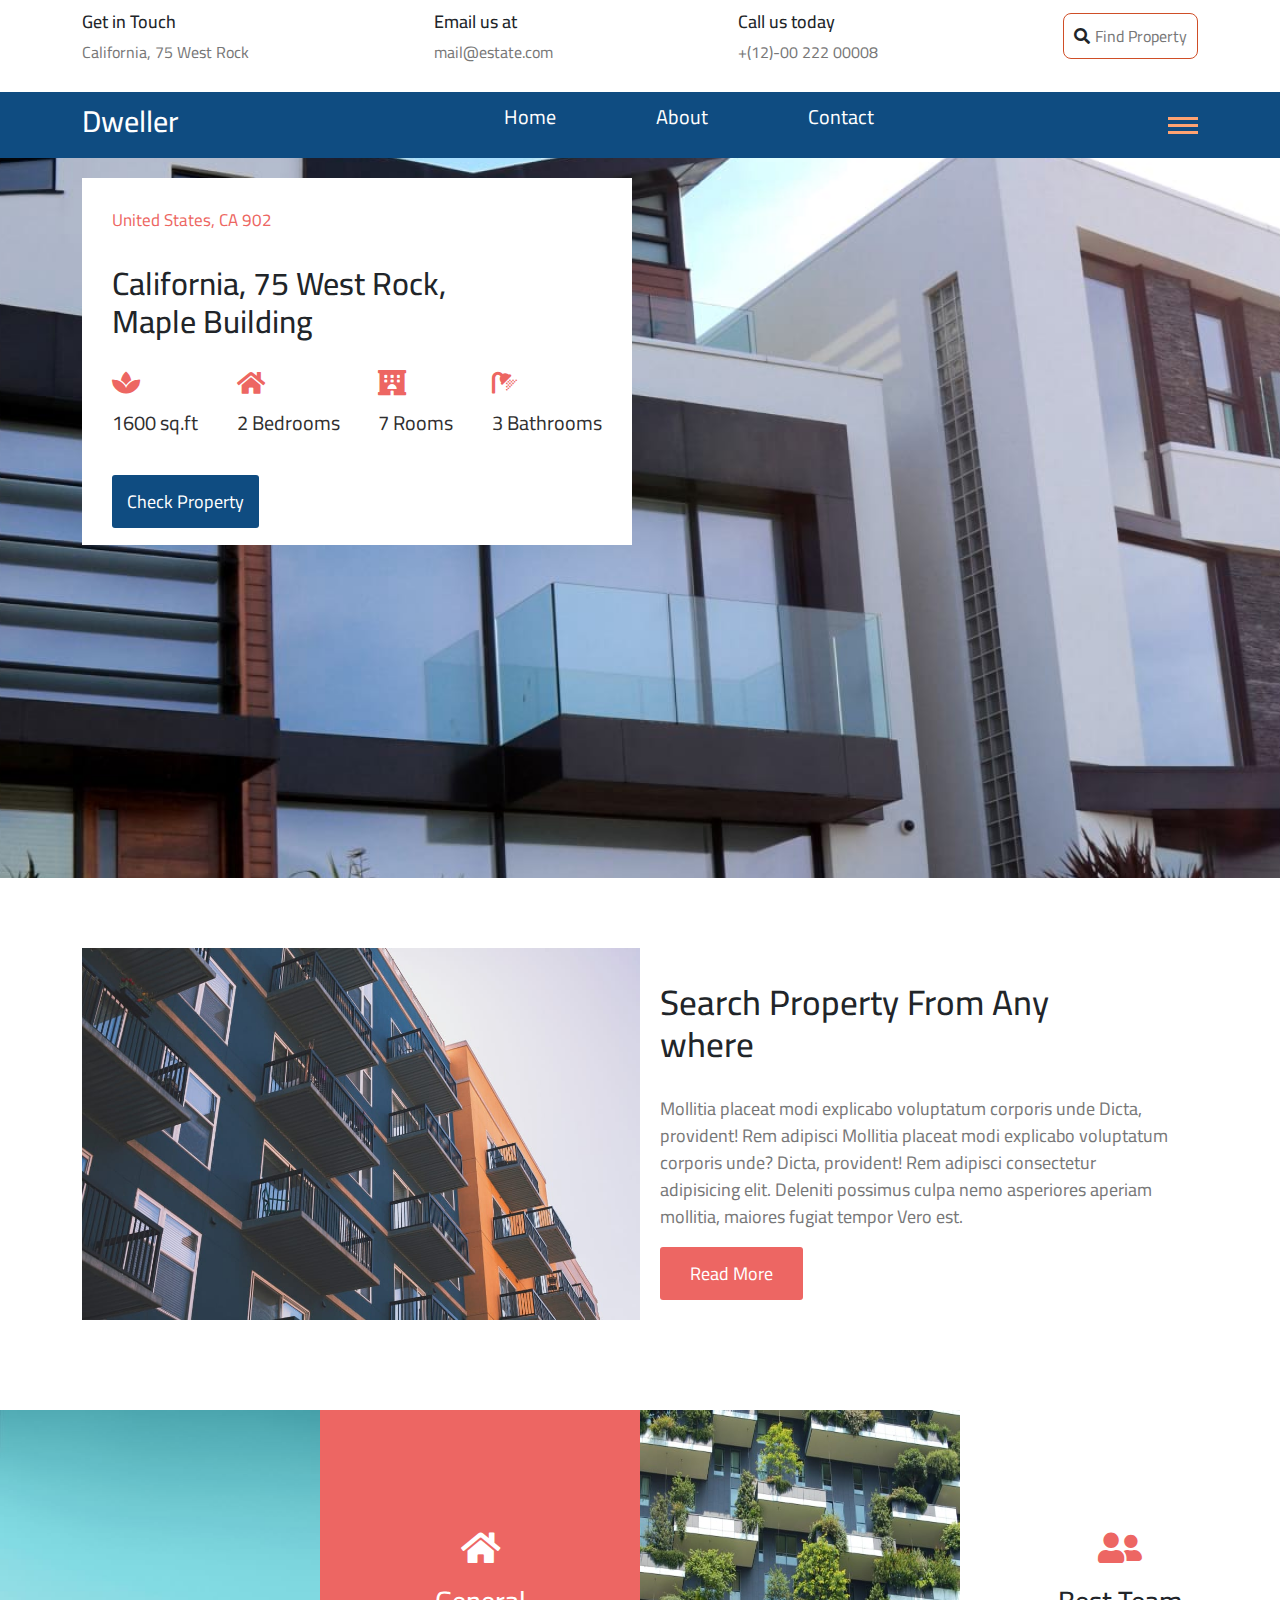
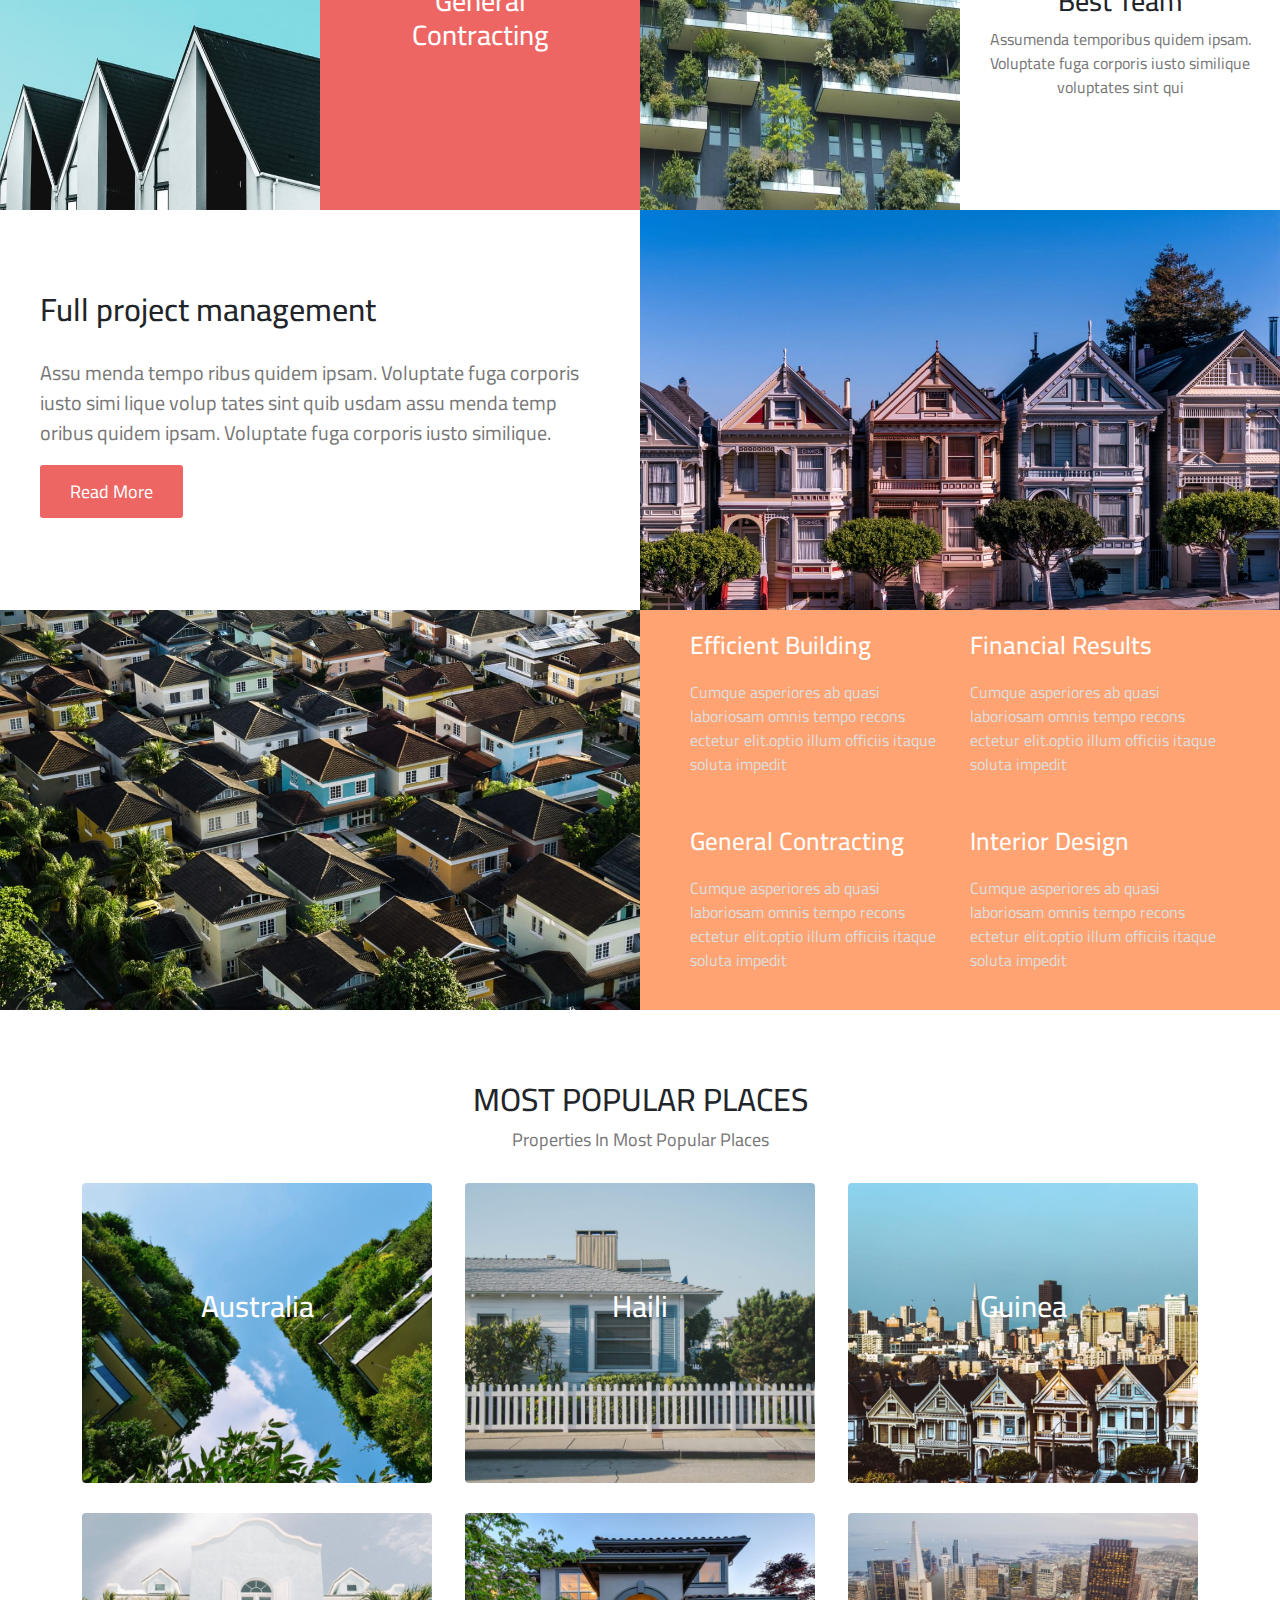
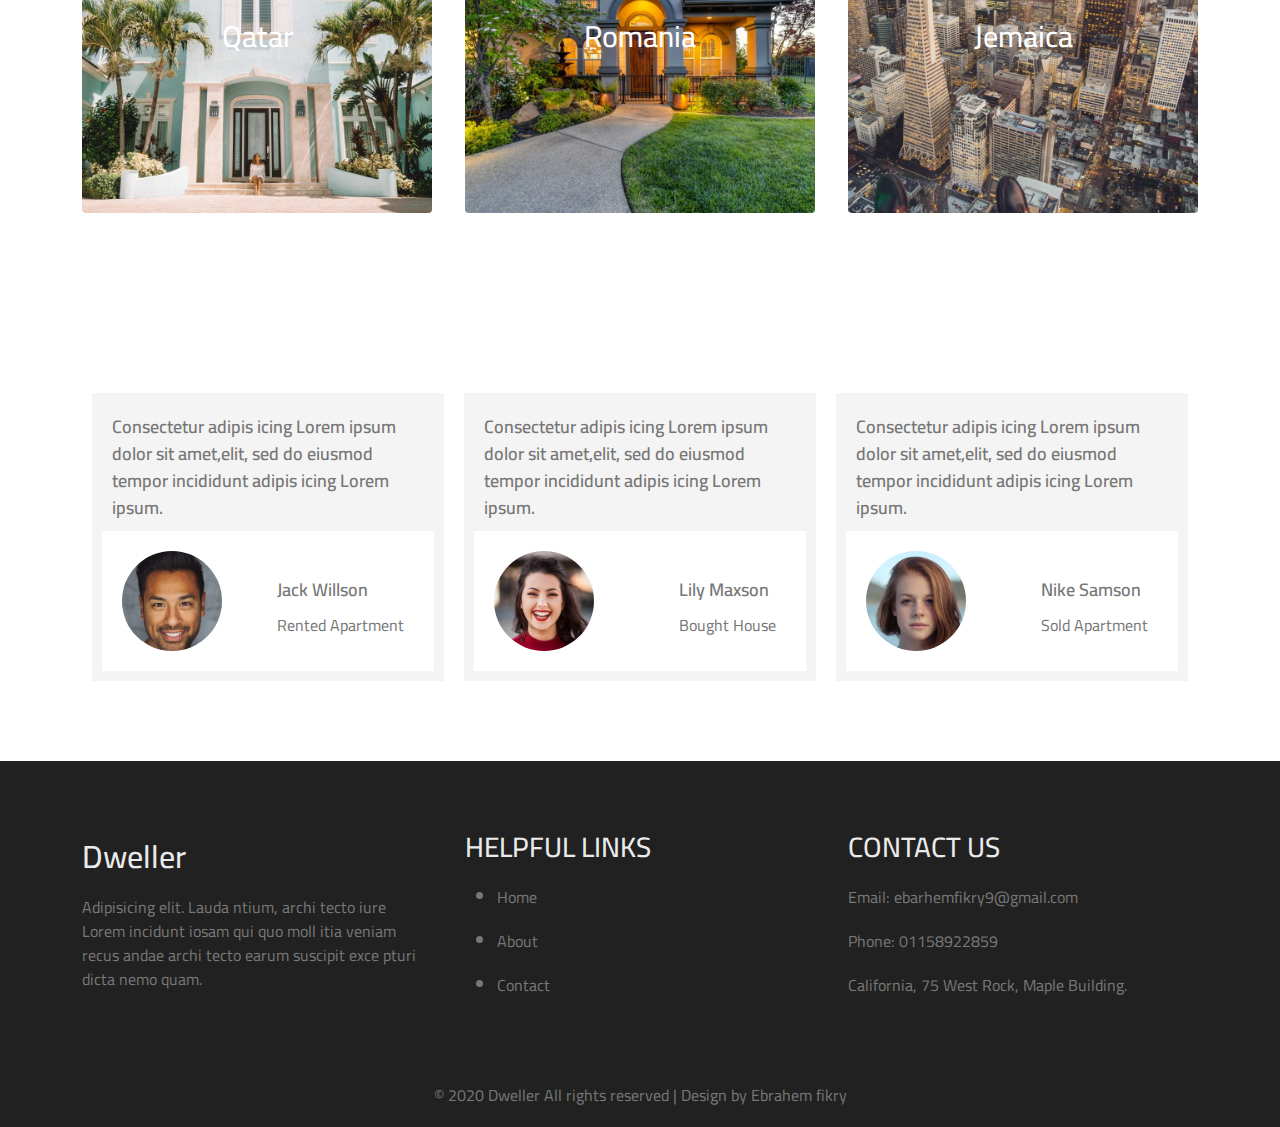
<file: index.html>
<!DOCTYPE html>
<html lang="en">
<head>
    <meta charset="UTF-8">
    <meta http-equiv="X-UA-Compatible" content="IE=edge">
    <meta name="viewport" content="width=device-width, initial-scale=1.0">
    <link rel="stylesheet" href="css/all.min.css">
    <link rel="stylesheet" href="css/bootstrap-icons.css">
    <link rel="stylesheet" href="css/bootstrap.css">
    <link rel="stylesheet" href="css/main.css">
    <link rel="preconnect" href="https://fonts.googleapis.com">
    <link rel="preconnect" href="https://fonts.gstatic.com" crossorigin>
    <link href="https://fonts.googleapis.com/css2?family=Cairo:wght@200;300;400;500;600&display=swap" rel="stylesheet">
    <title>Dweller</title>
</head>
<body>
    <main class="container-fluid p-0">
        <header>
            <div class="navbar">
                <div class="contain container">
                    <div class="box none">
                        <p>Get in Touch</p>
                        <span>California, 75 West Rock</span>
                    </div>
                    <div class="box none">
                        <p>Email us at</p>
                        <span>mail@estate.com</span>
                    </div>
                    <div class="box">
                        <p>Call us today</p>
                        <span>+(12)-00 222 00008</span>
                    </div>
                    <div class="box search">
                        <i class="fa-solid fa-magnifying-glass"></i>
                        <span>Find Property</span>
                    </div>
                </div>
            </div>
            <div class="nav">
                <div class="contain container">
                    <h1>Dweller</h1>
                    <ul class="ul">
                        <li><a href="index.html">Home</a></li>
                        <li><a href="about.html">About</a></li>
                        <li><a href="contact.html">Contact</a></li>
                    </ul>
                    <div class="menu" type="button" data-bs-toggle="offcanvas" data-bs-target="#offcanvasRight"
                    aria-controls="offcanvasRight">
                        <div></div>
                        <div class="one"></div>
                        <div></div>
                    </div>
                </div>
                
                <div class="offcanvas offcanvas-end" tabindex="-1" id="offcanvasRight" aria-labelledby="offcanvasRightLabel">
                    <div class="offcanvas-header">
                        <button type="button" class="btn-close" data-bs-dismiss="offcanvas" aria-label="Close"></button>
                    </div>
                    <div class="offcanvas-body text-center bg-dark">
                        <ul>
                            <li class="my-4"><a class=" text-decoration-none text-white" href="index.html">Home</a></li>
                            <li class="my-4"><a class=" text-decoration-none text-white" href="about.html">About</a></li>
                            <li class="my-4"><a class=" text-decoration-none text-white" href="Services.html">Services</a></li>
                            <li class="my-4"><a class=" text-decoration-none text-white" href="blog.html">Blog</a></li>
                            <li class="my-4"><a class=" text-decoration-none text-white" href="contact.html">Contact Us</a></li>
                        </ul>
                        <div class="links text-center">
                            <i class="fa-brands fa-facebook fs-3 text-white mx-2"></i>
                            <i class="fa-brands fa-twitter fs-3 text-white mx-2"></i>
                            <i class="fa-brands fa-linkedin fs-3 text-white mx-2"></i>
                            <i class="fa-brands fa-instagram fs-3 text-white mx-2"></i>
                        </div>
                    </div>
                </div>
            </div>
            <div class="landing">
                <div class="container">
                    <div class="info">
                        <span>United States, CA 902</span>
                        <h2>California, 75 West Rock,<br>
                        Maple Building</h2>
                        <div class="contain">
                            <div class="box">
                                <i class="fa-solid fa-spa"></i>
                                <p>1600 sq.ft</p>
                            </div>
                            <div class="box">
                                <i class="fa-solid fa-house"></i>
                                <p>2 Bedrooms</p>
                            </div>
                            <div class="box">
                                <i class="fa-solid fa-hotel"></i>
                                <p>7 Rooms</p>
                            </div>
                            <div class="box">
                                <i class="fa-solid fa-shower"></i>
                                <p>3 Bathrooms</p>
                            </div>
                        </div>
                        <a href="#">Check Property</a>
                    </div>
                </div>
            </div>
        </header>
        <section class="Property">
            <div class="container">
                <div class="box">
                    <img src="images/4.jpg" alt="">
                </div>
                <div class="box spical">
                    <h2>Search Property From Any<br> where</h2>
                    <p>Mollitia placeat modi explicabo voluptatum corporis unde Dicta, provident! Rem adipisci Mollitia placeat modi explicabo
                    voluptatum corporis unde? Dicta, provident! Rem adipisci consectetur adipisicing elit. Deleniti possimus culpa nemo
                    asperiores aperiam mollitia, maiores fugiat tempor Vero est.</p>
                    <a href="#">Read More</a>
                </div>
            </div>
        </section>
        <section class="Best">
            <div class="container-fluid p-0 contain">
                <div class="box">
                    <img src="images/1.jpg" alt="">
                </div>
                <div class="box spical">
                    <i class="fa-solid fa-house text-white"></i>
                    <h3>General<br>Contracting</h3>
                </div>
                <div class="box">
                    <img src="images/2.jpg" alt="">
                </div>
                <div class="box">
                    <i class="fa-solid fa-user-group"></i>
                    <h3>Best Team</h3>
                    <p>Assumenda temporibus quidem ipsam. Voluptate fuga corporis iusto similique voluptates sint qui</p>
                </div>
            </div>
        </section>
        <section class="Full">
            <div class="container-fluid p-0 contain">
                <div class="box spical">
                    <h2>Full project management</h2>
                    <p>Assu menda tempo ribus quidem ipsam. Voluptate fuga corporis iusto simi lique volup tates sint quib usdam assu menda
                    temp oribus quidem ipsam. Voluptate fuga corporis iusto similique.</p>
                    <a href="#">Read More</a>
                </div>
                <div class="box">
                    <img src="images/3.jpg" alt="">
                </div>
                <div class="box">
                    <img src="images/5.jpg" alt="">
                </div>
                <div class="box spical two">
                    <div class="bo">
                        <h3>Efficient Building</h3>
                        <p>Cumque asperiores ab quasi laboriosam omnis tempo recons ectetur elit.optio illum officiis itaque soluta impedit</p>
                    </div>
                    <div class="bo">
                        <h3>Financial Results</h3>
                        <p>Cumque asperiores ab quasi laboriosam omnis tempo recons ectetur elit.optio illum officiis itaque soluta impedit</p>
                    </div>
                    <div class="bo">
                        <h3>General Contracting</h3>
                        <p>Cumque asperiores ab quasi laboriosam omnis tempo recons ectetur elit.optio illum officiis itaque soluta impedit</p>
                    </div>
                    <div class="bo">
                        <h3>Interior Design</h3>
                        <p>Cumque asperiores ab quasi laboriosam omnis tempo recons ectetur elit.optio illum officiis itaque soluta impedit</p>
                    </div>
                </div>
            </div>
        </section>
        <section class="PLACES">
            <div class="head">
                <h2>MOST POPULAR PLACES</h2>
                <p>Properties In Most Popular Places</p>
            </div>
            <div class="container">
                <div class="box box1">
                    <h2>Australia</h2>
                    <div class="info">
                        <p>Lorem ipsum dolor sit amet.</p>
                    </div>
                </div>
                <div class="box box2">
                    <h2>Haili</h2>
                    <div class="info">
                        <p>Lorem ipsum dolor sit amet.</p>
                    </div>
                </div>
                <div class="box box3">
                    <h2>Guinea</h2>
                    <div class="info">
                        <p>Lorem ipsum dolor sit amet.</p>
                    </div>
                </div>
                <div class="box box4">
                    <h2>Qatar</h2>
                    <div class="info">
                        <p>Lorem ipsum dolor sit amet.</p>
                    </div>
                </div>
                <div class="box box5">
                    <h2>Romania</h2>
                    <div class="info">
                        <p>Lorem ipsum dolor sit amet.</p>
                    </div>
                </div>
                <div class="box box6">
                    <h2>Jemaica</h2>
                    <div class="info">
                        <p>Lorem ipsum dolor sit amet.</p>
                    </div>
                </div>
            </div>
        </section>
        <section class="person">
            <div class="container">
                <div class="box">
                    <p>Consectetur adipis icing Lorem ipsum dolor sit amet,elit, sed do eiusmod tempor incididunt adipis icing Lorem ipsum.</p>
                    <div class="men">
                        <img src="images/c1.jpg" alt="">
                        <div class="name">
                            <p>Jack Willson</p>
                            <span>Rented Apartment</span>
                        </div>
                    </div>
                </div>
                <div class="box">
                    <p>Consectetur adipis icing Lorem ipsum dolor sit amet,elit, sed do eiusmod tempor incididunt adipis icing Lorem ipsum.</p>
                    <div class="men">
                        <img src="images/c2.jpg" alt="">
                        <div class="name">
                            <p>Lily Maxson</p>
                            <span>Bought House</span>
                        </div>
                    </div>
                </div>
                <div class="box">
                    <p>Consectetur adipis icing Lorem ipsum dolor sit amet,elit, sed do eiusmod tempor incididunt adipis icing Lorem ipsum.</p>
                    <div class="men">
                        <img src="images/c3.jpg" alt="">
                        <div class="name">
                            <p>Nike Samson</p>
                            <span>Sold Apartment</span>
                        </div>
                    </div>
                </div>
            </div>
        </section>
        <footer>
            <div class="container">
                <div class="box">
                    <h2>Dweller</h2>
                    <p>Adipisicing elit. Lauda ntium, archi tecto iure Lorem incidunt iosam qui quo moll itia veniam recus andae archi tecto
                    earum suscipit exce pturi dicta nemo quam.</p>
                </div>
                <div class="box">
                    <h3>HELPFUL LINKS</h3>
                    <ul>
                        <li>Home</li>
                        <li>About</li>
                        <li>Contact</li>
                    </ul>
                </div>
                <div class="box">
                    <h3>CONTACT US</h3>
                    <p>Email: ebarhemfikry9@gmail.com</p>
                    <p>Phone: 01158922859</p>
                    <p>California, 75 West Rock, Maple Building.</p>
                </div>
            </div>
            <div class="end text-center">
                &copy; 2020 Dweller All rights reserved | Design by Ebrahem fikry
            </div>
        </footer>
    </main>
    <script src="js/bootstrap.bundle.js"></script>
</body>
</html>
</file>
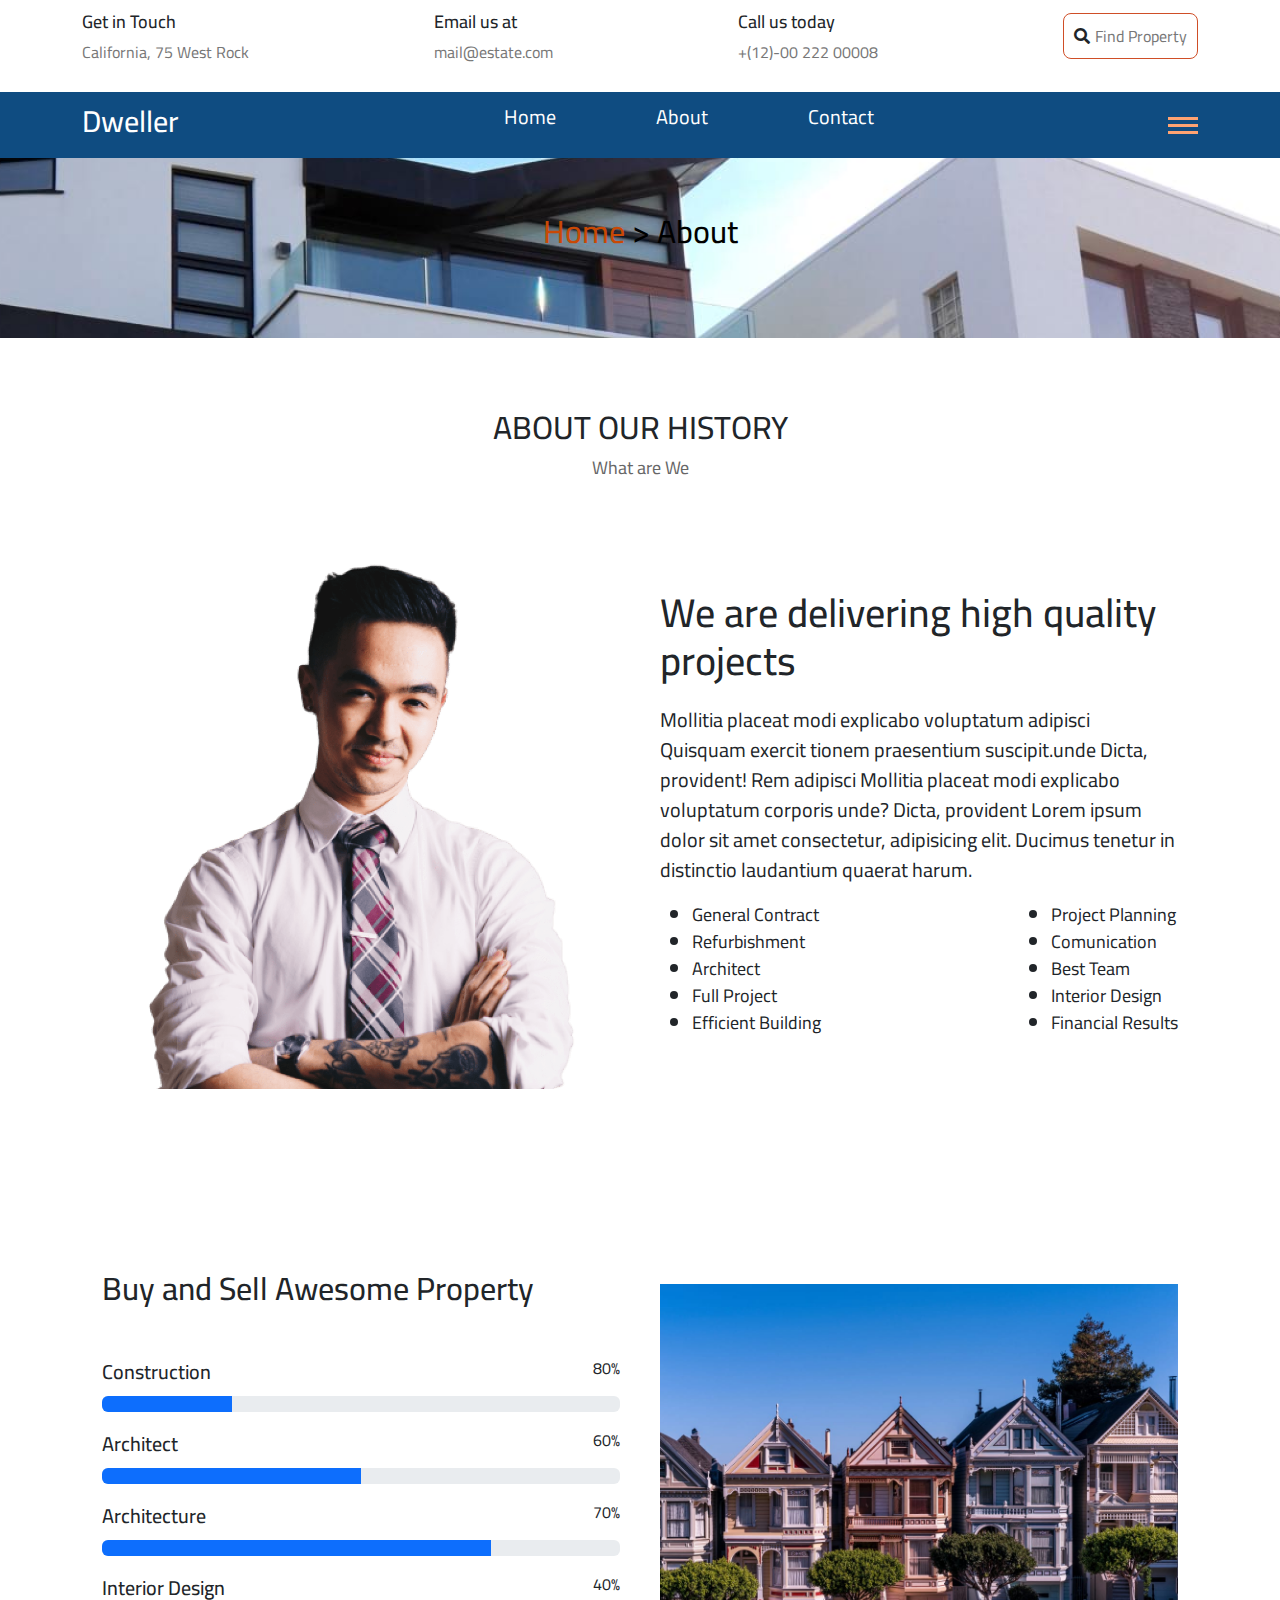
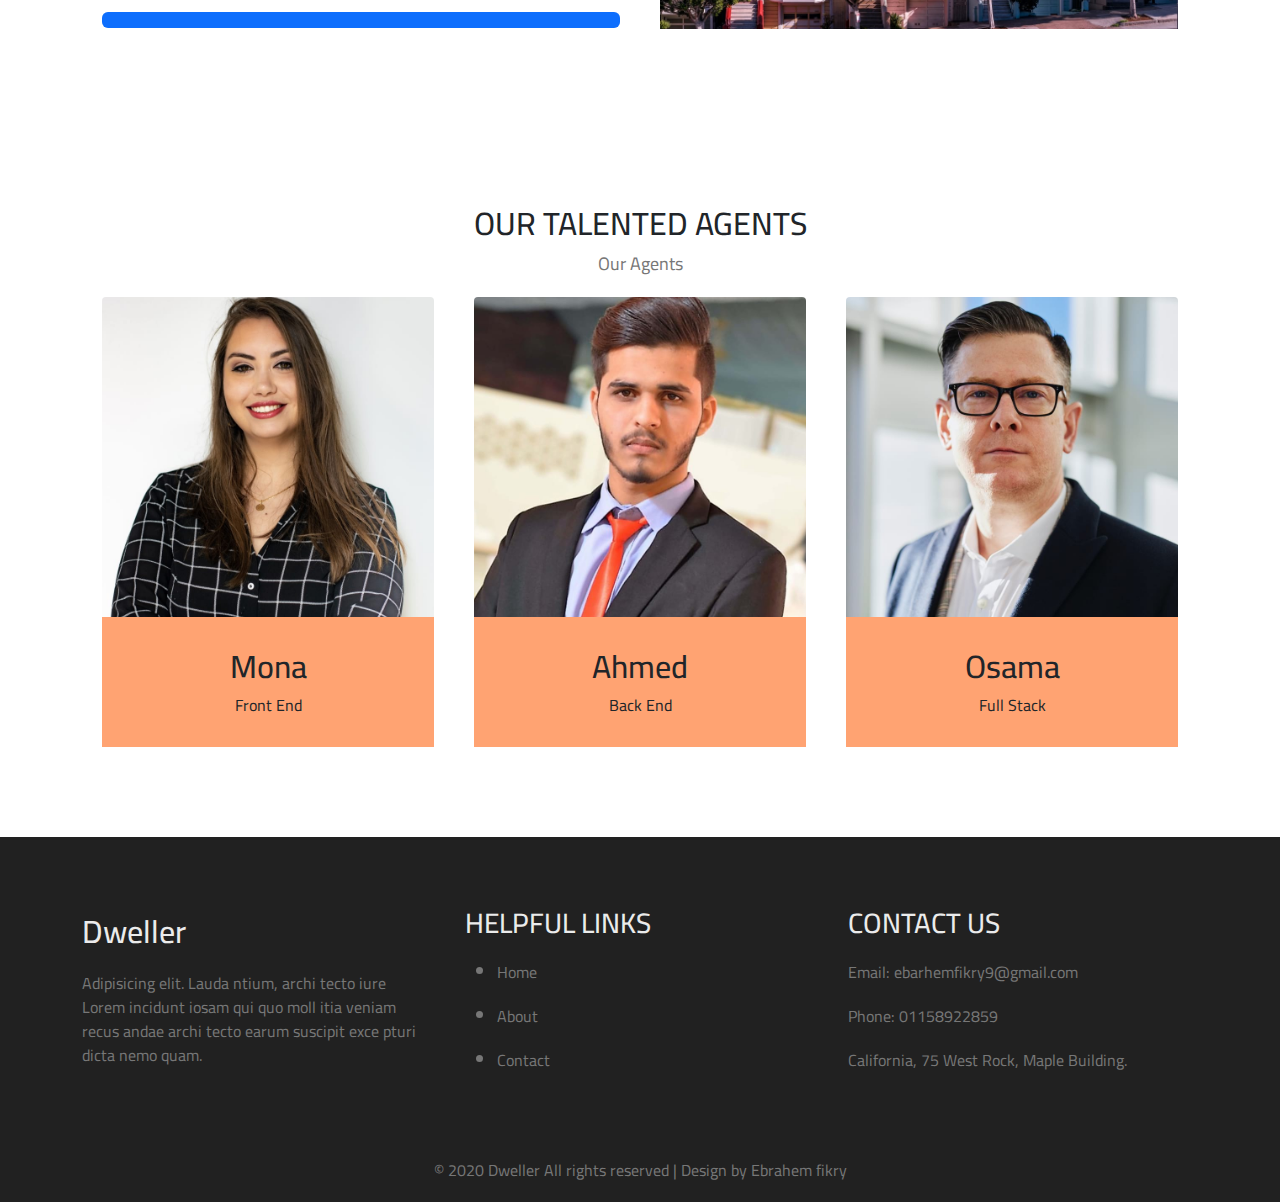
<file: about.html>
<!DOCTYPE html>
<html lang="en">

<head>
    <meta charset="UTF-8">
    <meta http-equiv="X-UA-Compatible" content="IE=edge">
    <meta name="viewport" content="width=device-width, initial-scale=1.0">
    <link rel="stylesheet" href="css/all.min.css">
    <link rel="stylesheet" href="css/bootstrap-icons.css">
    <link rel="stylesheet" href="css/bootstrap.css">
    <link rel="stylesheet" href="css/about.css">
    <link rel="preconnect" href="https://fonts.googleapis.com">
    <link rel="preconnect" href="https://fonts.gstatic.com" crossorigin>
    <link href="https://fonts.googleapis.com/css2?family=Cairo:wght@200;300;400;500;600&display=swap" rel="stylesheet">
    <title>Dweller</title>
</head>

<body>
    <main class="container-fluid p-0">
        <header>
            <div class="navbar">
                <div class="contain container">
                    <div class="box none">
                        <p>Get in Touch</p>
                        <span>California, 75 West Rock</span>
                    </div>
                    <div class="box none">
                        <p>Email us at</p>
                        <span>mail@estate.com</span>
                    </div>
                    <div class="box">
                        <p>Call us today</p>
                        <span>+(12)-00 222 00008</span>
                    </div>
                    <div class="box search">
                        <i class="fa-solid fa-magnifying-glass"></i>
                        <span>Find Property</span>
                    </div>
                </div>
            </div>
            <div class="nav">
                <div class="contain container">
                    <h1>Dweller</h1>
                    <ul class="ul">
                        <li><a href="index.html">Home</a></li>
                        <li><a href="about.html">About</a></li>
                        <li><a href="contact.html">Contact</a></li>
                    </ul>
                    <div class="menu" type="button" data-bs-toggle="offcanvas" data-bs-target="#offcanvasRight"
                        aria-controls="offcanvasRight">
                        <div></div>
                        <div class="one"></div>
                        <div></div>
                    </div>
                </div>

                <div class="offcanvas offcanvas-end" tabindex="-1" id="offcanvasRight"
                    aria-labelledby="offcanvasRightLabel">
                    <div class="offcanvas-header">
                        <button type="button" class="btn-close" data-bs-dismiss="offcanvas" aria-label="Close"></button>
                    </div>
                    <div class="offcanvas-body text-center bg-dark">
                        <ul>
                            <li class="my-4"><a class=" text-decoration-none text-white" href="index.html">Home</a></li>
                            <li class="my-4"><a class=" text-decoration-none text-white" href="about.html">About</a>
                            </li>
                            <li class="my-4"><a class=" text-decoration-none text-white"
                                    href="Services.html">Services</a></li>
                            <li class="my-4"><a class=" text-decoration-none text-white" href="blog.html">Blog</a></li>
                            <li class="my-4"><a class=" text-decoration-none text-white" href="contact.html">Contact
                                    Us</a></li>
                        </ul>
                        <div class="links text-center">
                            <i class="fa-brands fa-facebook fs-3 text-white mx-2"></i>
                            <i class="fa-brands fa-twitter fs-3 text-white mx-2"></i>
                            <i class="fa-brands fa-linkedin fs-3 text-white mx-2"></i>
                            <i class="fa-brands fa-instagram fs-3 text-white mx-2"></i>
                        </div>
                    </div>
                </div>
            </div>
            <div class="landing">
                <div class="container">
                    <h2>Home <span> > About</span></h2>
                </div>
            </div>
        </header>
        <section class="quality">
            <div class="about">
                <h2>ABOUT OUR HISTORY</h2>
                <span>What are We</span>
            </div>
            <div class="container">
                <div class="box">
                    <img src="images/12.png" alt="">
                </div>
                <div class="box">
                    <h3>We are delivering high quality <br>projects</h3>
                    <p>Mollitia placeat modi explicabo voluptatum adipisci Quisquam exercit tionem praesentium suscipit.unde Dicta, provident!
                    Rem adipisci Mollitia placeat modi explicabo voluptatum corporis unde? Dicta, provident Lorem ipsum dolor sit amet
                    consectetur, adipisicing elit. Ducimus tenetur in distinctio laudantium quaerat harum.</p>
                    <div class="links">
                        <ul>
                            <li>General Contract</li>
                            <li>Refurbishment</li>
                            <li>Architect</li>
                            <li>Full Project</li>
                            <li>Efficient Building</li>
                        </ul>
                        <ul>
                            <li>Project Planning</li>
                            <li>Comunication</li>
                            <li>Best Team</li>
                            <li>Interior Design</li>
                            <li>Financial Results</li>
                        </ul>
                    </div>
                </div>
            </div>
        </section>
        <section class="Buy">
            <div class="container">
                <div class="box">
                    <h2 class="mb-5">Buy and Sell Awesome Property</h2>
                    <div class="info">
                        <h5>Construction</h5>
                        <p>80%</p>
                    </div>
                    <div class="progress mb-3">
                        <div class="progress-bar" role="progressbar" aria-label="Basic example" style="width: 25%" aria-valuenow="25"
                            aria-valuemin="0" aria-valuemax="100"></div>
                    </div>
                    <div class="info">
                        <h5>Architect</h5>
                        <p>60%</p>
                    </div>
                    <div class="progress mb-3">
                        <div class="progress-bar" role="progressbar" aria-label="Basic example" style="width: 50%" aria-valuenow="50"
                            aria-valuemin="0" aria-valuemax="100"></div>
                    </div>
                    <div class="info">
                        <h5>Architecture</h5>
                        <p>70%</p>
                    </div>
                    <div class="progress mb-3">
                        <div class="progress-bar" role="progressbar" aria-label="Basic example" style="width: 75%" aria-valuenow="75"
                            aria-valuemin="0" aria-valuemax="100"></div>
                    </div>
                    <div class="info">
                        <h5>Interior Design</h5>
                        <p>40%</p>
                    </div>
                    <div class="progress mb-3">
                        <div class="progress-bar" role="progressbar" aria-label="Basic example" style="width: 100%" aria-valuenow="100"
                            aria-valuemin="0" aria-valuemax="100"></div>
                    </div>
                </div>
                <div class="box">
                    <img src="images/3.jpg" alt="">
                </div>
            </div>
        </section>
        <section class="TALENTED">
            <div class="info">
                <h2>OUR TALENTED AGENTS</h2>
                <span>Our Agents</span>
            </div>
            <div class="container">
                <div class="box box1">
                    <div class="person">
                        <h2>Mona </h2>
                        <span>Front End</span>
                    </div>
                </div>
                <div class="box box2">
                    <div class="person">
                        <h2>Ahmed </h2>
                        <span>Back End</span>
                    </div>
                </div>
                <div class="box box3">
                    <div class="person">
                        <h2>Osama </h2>
                        <span>Full Stack</span>
                    </div>
                </div>
            </div>
        </section>
    
        <footer>
            <div class="container">
                <div class="box">
                    <h2>Dweller</h2>
                    <p>Adipisicing elit. Lauda ntium, archi tecto iure Lorem incidunt iosam qui quo moll itia veniam recus andae
                        archi tecto
                        earum suscipit exce pturi dicta nemo quam.</p>
                </div>
                <div class="box">
                    <h3>HELPFUL LINKS</h3>
                    <ul>
                        <li>Home</li>
                        <li>About</li>
                        <li>Contact</li>
                    </ul>
                </div>
                <div class="box">
                    <h3>CONTACT US</h3>
                    <p>Email: ebarhemfikry9@gmail.com</p>
                    <p>Phone: 01158922859</p>
                    <p>California, 75 West Rock, Maple Building.</p>
                </div>
            </div>
            <div class="end text-center">
                &copy; 2020 Dweller All rights reserved | Design by Ebrahem fikry
            </div>
        </footer>
    </main>
    <script src="js/bootstrap.bundle.js"></script>
</body>
</html>
</file>
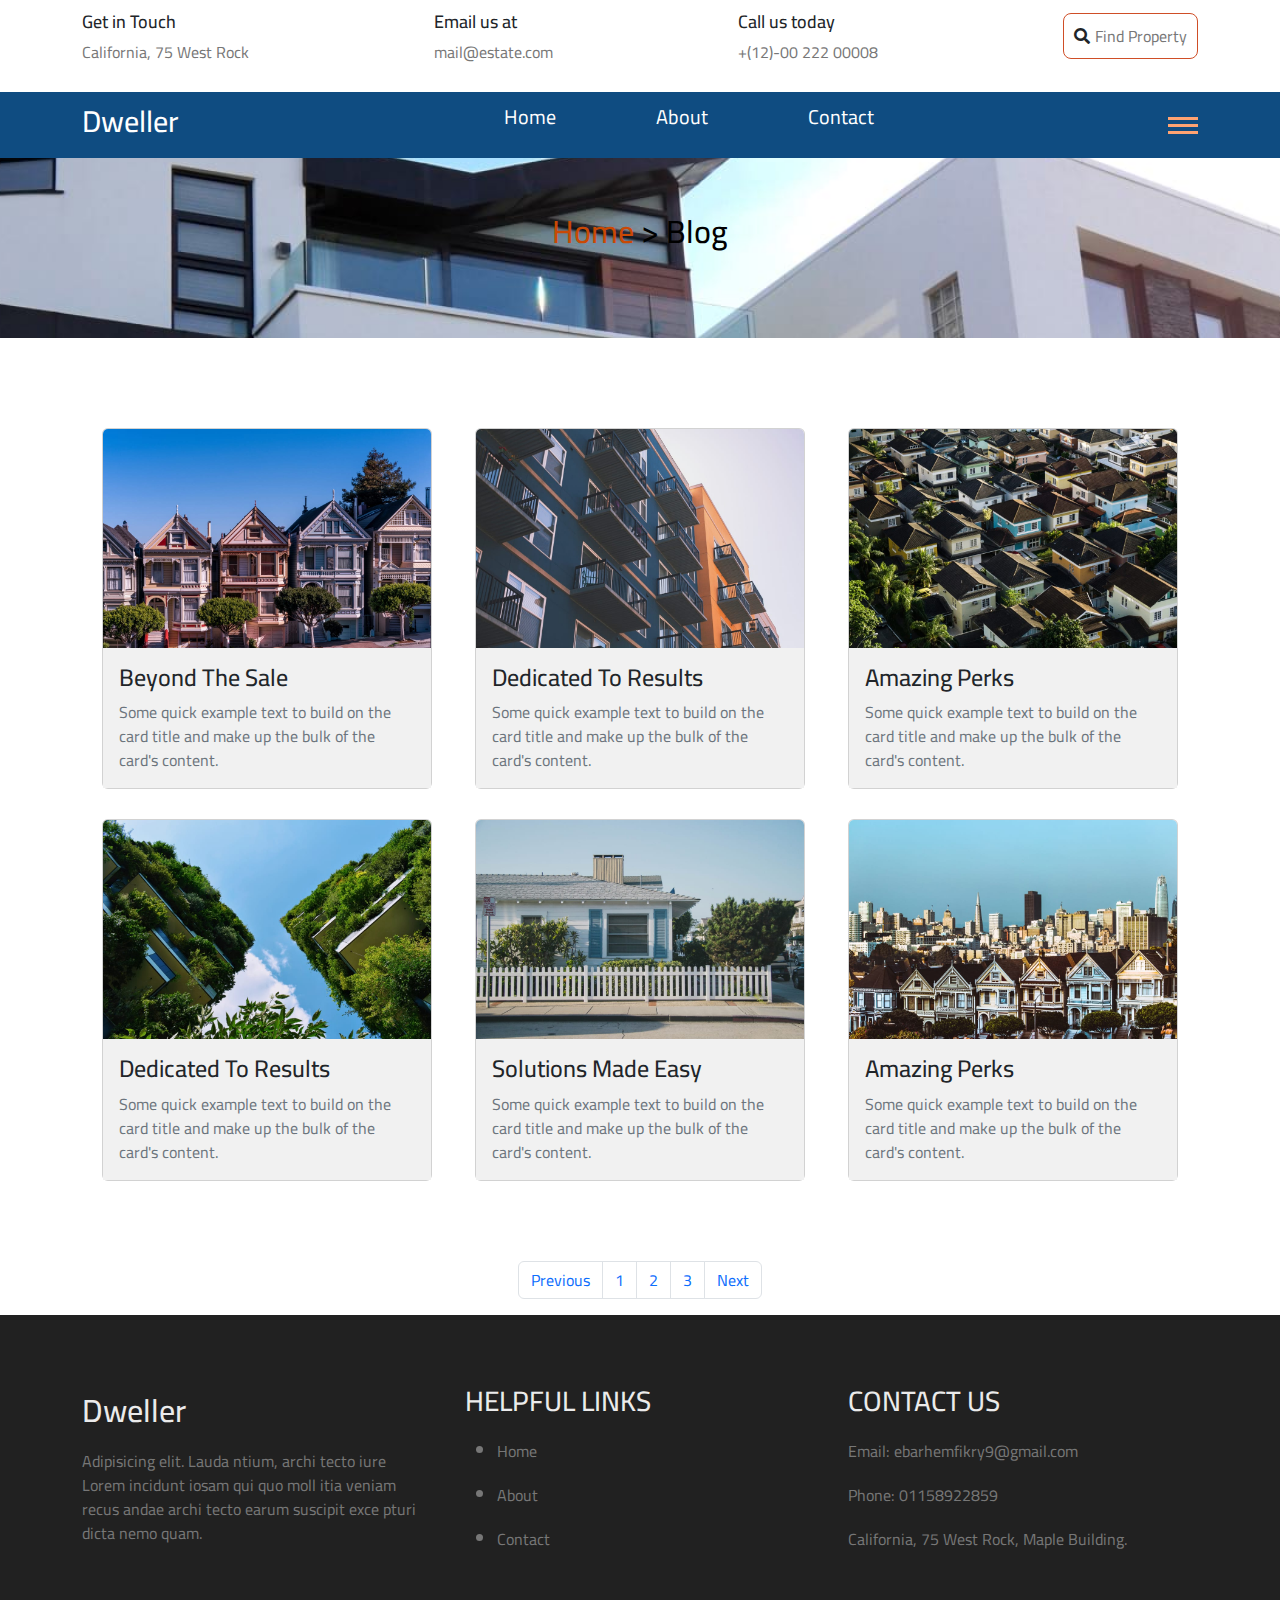
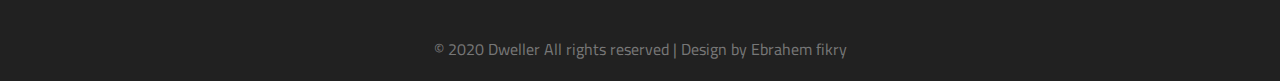
<file: blog.html>
<!DOCTYPE html>
<html lang="en">

<head>
    <meta charset="UTF-8">
    <meta http-equiv="X-UA-Compatible" content="IE=edge">
    <meta name="viewport" content="width=device-width, initial-scale=1.0">
    <link rel="stylesheet" href="css/all.min.css">
    <link rel="stylesheet" href="css/bootstrap-icons.css">
    <link rel="stylesheet" href="css/bootstrap.css">
    <link rel="stylesheet" href="css/blog.css">
    <link rel="preconnect" href="https://fonts.googleapis.com">
    <link rel="preconnect" href="https://fonts.gstatic.com" crossorigin>
    <link href="https://fonts.googleapis.com/css2?family=Cairo:wght@200;300;400;500;600&display=swap" rel="stylesheet">
    <title>Dweller</title>
</head>

<body>
    <main class="container-fluid p-0">
        <header>
            <div class="navbar">
                <div class="contain container">
                    <div class="box none">
                        <p>Get in Touch</p>
                        <span>California, 75 West Rock</span>
                    </div>
                    <div class="box none">
                        <p>Email us at</p>
                        <span>mail@estate.com</span>
                    </div>
                    <div class="box">
                        <p>Call us today</p>
                        <span>+(12)-00 222 00008</span>
                    </div>
                    <div class="box search">
                        <i class="fa-solid fa-magnifying-glass"></i>
                        <span>Find Property</span>
                    </div>
                </div>
            </div>
            <div class="nav">
                <div class="contain container">
                    <h1>Dweller</h1>
                    <ul class="ul">
                        <li><a href="index.html">Home</a></li>
                        <li><a href="about.html">About</a></li>
                        <li><a href="contact.html">Contact</a></li>
                    </ul>
                    <div class="menu" type="button" data-bs-toggle="offcanvas" data-bs-target="#offcanvasRight"
                        aria-controls="offcanvasRight">
                        <div></div>
                        <div class="one"></div>
                        <div></div>
                    </div>
                </div>

                <div class="offcanvas offcanvas-end" tabindex="-1" id="offcanvasRight"
                    aria-labelledby="offcanvasRightLabel">
                    <div class="offcanvas-header">
                        <button type="button" class="btn-close" data-bs-dismiss="offcanvas" aria-label="Close"></button>
                    </div>
                    <div class="offcanvas-body text-center bg-dark">
                        <ul>
                            <li class="my-4"><a class=" text-decoration-none text-white" href="index.html">Home</a></li>
                            <li class="my-4"><a class=" text-decoration-none text-white" href="about.html">About</a>
                            </li>
                            <li class="my-4"><a class=" text-decoration-none text-white"
                                    href="Services.html">Services</a></li>
                            <li class="my-4"><a class=" text-decoration-none text-white" href="blog.html">Blog</a></li>
                            <li class="my-4"><a class=" text-decoration-none text-white" href="contact.html">Contact
                                    Us</a></li>
                        </ul>
                        <div class="links text-center">
                            <i class="fa-brands fa-facebook fs-3 text-white mx-2"></i>
                            <i class="fa-brands fa-twitter fs-3 text-white mx-2"></i>
                            <i class="fa-brands fa-linkedin fs-3 text-white mx-2"></i>
                            <i class="fa-brands fa-instagram fs-3 text-white mx-2"></i>
                        </div>
                    </div>
                </div>
            </div>
            <div class="landing">
                <div class="container">
                    <h2>Home <span> > Blog</span></h2>
                </div>
            </div>
        </header>
        <section class="cards">
            <div class="container">
                <div class="card">
                    <img src="images/3.jpg" class="card-img-top" alt="...">
                    <div class="card-body">
                        <h2 class="fs-4">Beyond The Sale</h2>
                        <p class="card-text text-secondary fs-6">Some quick example text to build on the card title and
                            make up the bulk of the card's
                            content.</p>
                    </div>
                </div>
                <div class="card">
                    <img src="images/4.jpg" class="card-img-top" alt="...">
                    <div class="card-body">
                        <h2 class="fs-4">Dedicated To Results</h2>
                        <p class="card-text text-secondary fs-6">Some quick example text to build on the card title and
                            make up the bulk of the card's
                            content.</p>
                    </div>
                </div>
                <div class="card">
                    <img src="images/5.jpg" class="card-img-top" alt="...">
                    <div class="card-body">
                        <h2 class="fs-4">Amazing Perks</h2>
                        <p class="card-text text-secondary fs-6">Some quick example text to build on the card title and
                            make up the bulk of the card's
                            content.</p>
                    </div>
                </div>
                <div class="card">
                    <img src="images/6.jpg" class="card-img-top" alt="...">
                    <div class="card-body">
                        <h2 class="fs-4">Dedicated To Results</h2>
                        <p class="card-text text-secondary fs-6">Some quick example text to build on the card title and
                            make up the bulk of the card's
                            content.</p>
                    </div>
                </div>
                <div class="card">
                    <img src="images/7.jpg" class="card-img-top" alt="...">
                    <div class="card-body">
                        <h2 class="fs-4">Solutions Made Easy</h2>
                        <p class="card-text text-secondary fs-6">Some quick example text to build on the card title and
                            make up the bulk of the card's
                            content.</p>
                    </div>
                </div>
                <div class="card">
                    <img src="images/8.jpg" class="card-img-top" alt="...">
                    <div class="card-body">
                        <h2 class="fs-4">Amazing Perks</h2>
                        <p class="card-text text-secondary fs-6">Some quick example text to build on the card title and
                            make up the bulk of the card's
                            content.</p>
                    </div>
                </div>
            </div>
        </section>
        <section class="next">
            <div class="container">
                <nav aria-label="Page navigation example">
                    <ul class="pagination">
                        <li class="page-item"><a class="page-link" href="#">Previous</a></li>
                        <li class="page-item"><a class="page-link" href="#">1</a></li>
                        <li class="page-item"><a class="page-link" href="#">2</a></li>
                        <li class="page-item"><a class="page-link" href="#">3</a></li>
                        <li class="page-item"><a class="page-link" href="#">Next</a></li>
                    </ul>
                </nav>
            </div>
        </section>
        <footer>
            <div class="container">
                <div class="box">
                    <h2>Dweller</h2>
                    <p>Adipisicing elit. Lauda ntium, archi tecto iure Lorem incidunt iosam qui quo moll itia veniam recus andae
                        archi tecto
                        earum suscipit exce pturi dicta nemo quam.</p>
                </div>
                <div class="box">
                    <h3>HELPFUL LINKS</h3>
                    <ul>
                        <li>Home</li>
                        <li>About</li>
                        <li>Contact</li>
                    </ul>
                </div>
                <div class="box">
                    <h3>CONTACT US</h3>
                    <p>Email: ebarhemfikry9@gmail.com</p>
                    <p>Phone: 01158922859</p>
                    <p>California, 75 West Rock, Maple Building.</p>
                </div>
            </div>
            <div class="end text-center">
                &copy; 2020 Dweller All rights reserved | Design by Ebrahem fikry
            </div>
        </footer>
    </main>
    <script src="js/bootstrap.bundle.js"></script>
</body>

</html>
</file>
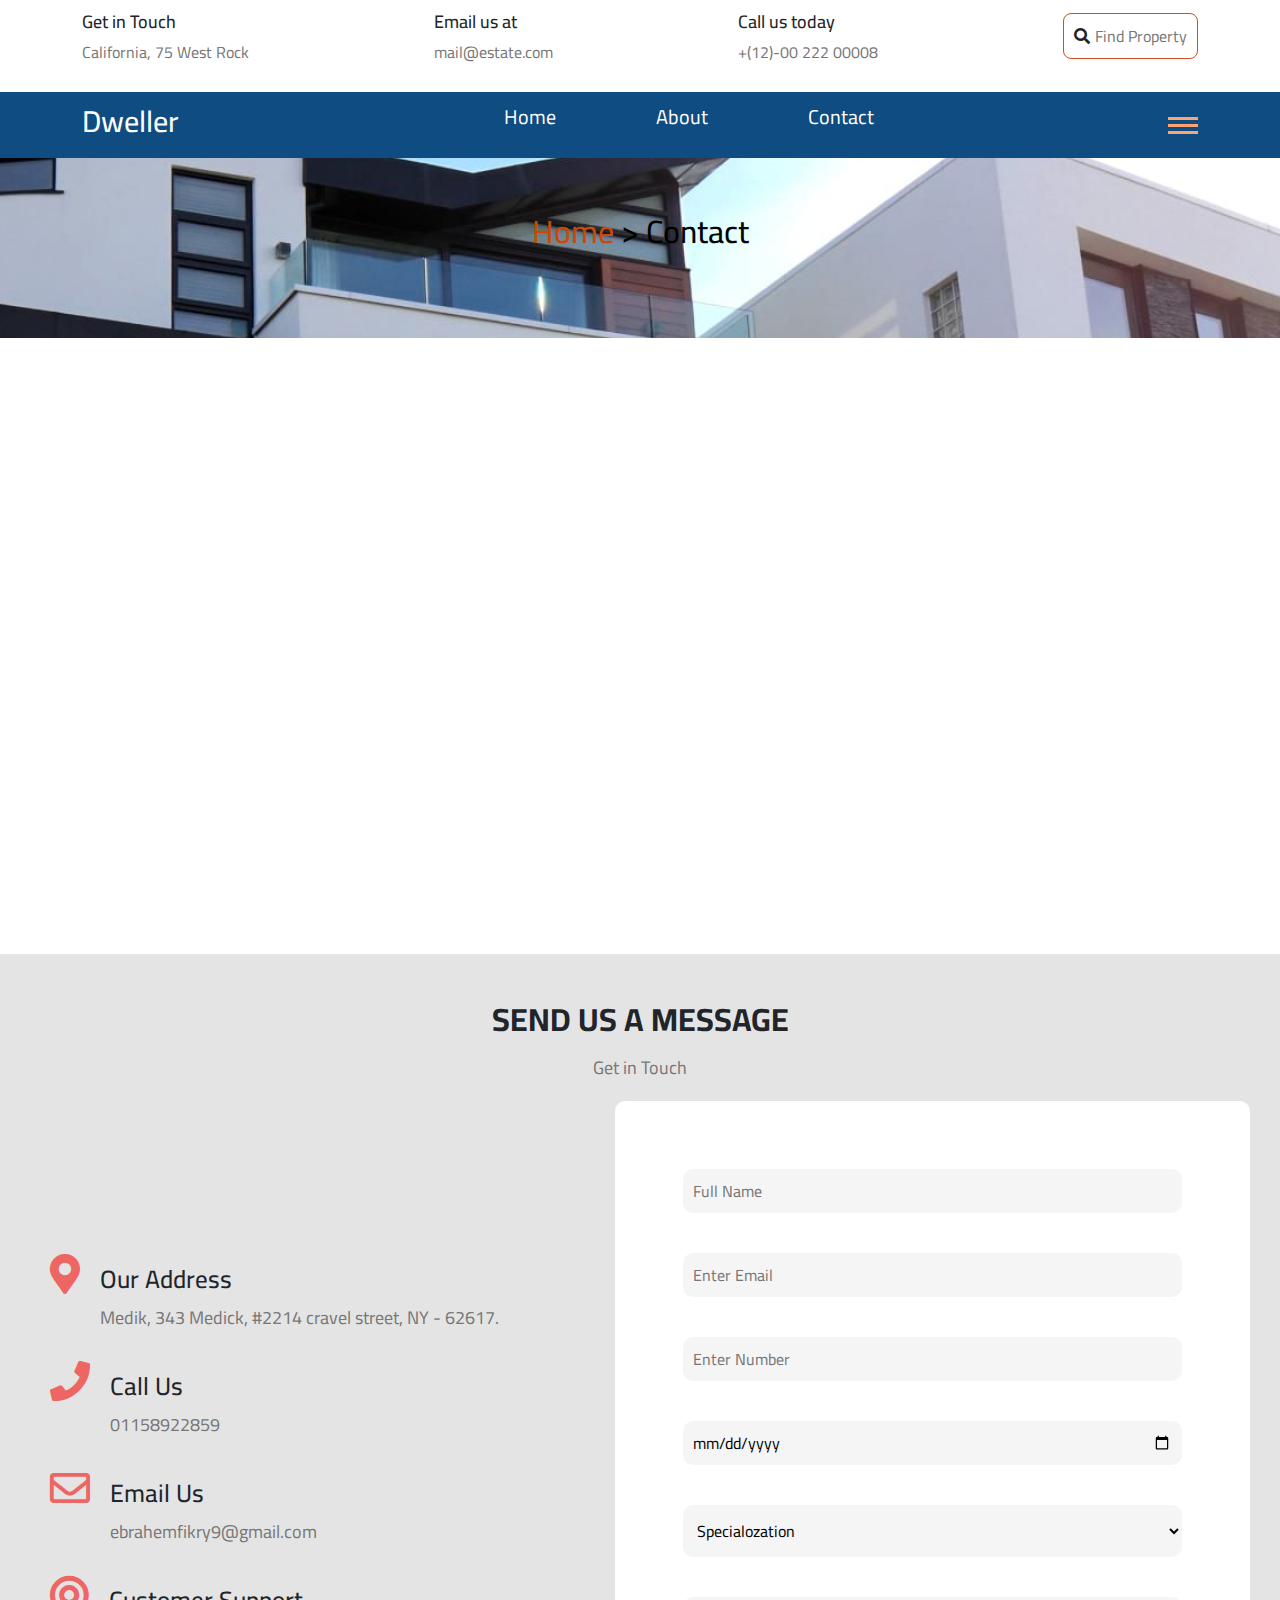
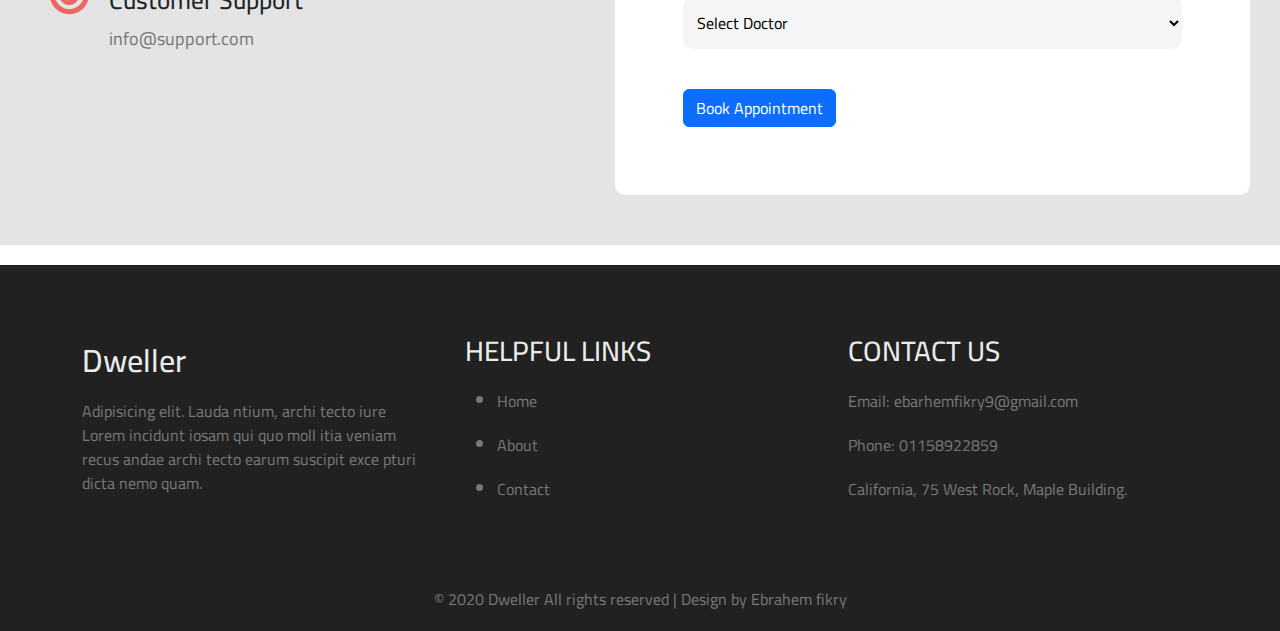
<file: contact.html>
<!DOCTYPE html>
<html lang="en">

<head>
    <meta charset="UTF-8">
    <meta http-equiv="X-UA-Compatible" content="IE=edge">
    <meta name="viewport" content="width=device-width, initial-scale=1.0">
    <link rel="stylesheet" href="css/all.min.css">
    <link rel="stylesheet" href="css/bootstrap-icons.css">
    <link rel="stylesheet" href="css/bootstrap.css">
    <link rel="stylesheet" href="css/contact.css">
    <link rel="preconnect" href="https://fonts.googleapis.com">
    <link rel="preconnect" href="https://fonts.gstatic.com" crossorigin>
    <link href="https://fonts.googleapis.com/css2?family=Cairo:wght@200;300;400;500;600&display=swap" rel="stylesheet">
    <title>Dweller</title>
</head>

<body>
    <main class="container-fluid p-0">
        <header>
            <div class="navbar">
                <div class="contain container">
                    <div class="box none">
                        <p>Get in Touch</p>
                        <span>California, 75 West Rock</span>
                    </div>
                    <div class="box none">
                        <p>Email us at</p>
                        <span>mail@estate.com</span>
                    </div>
                    <div class="box">
                        <p>Call us today</p>
                        <span>+(12)-00 222 00008</span>
                    </div>
                    <div class="box search">
                        <i class="fa-solid fa-magnifying-glass"></i>
                        <span>Find Property</span>
                    </div>
                </div>
            </div>
            <div class="nav">
                <div class="contain container">
                    <h1>Dweller</h1>
                    <ul class="ul">
                        <li><a href="index.html">Home</a></li>
                        <li><a href="about.html">About</a></li>
                        <li><a href="contact.html">Contact</a></li>
                    </ul>
                    <div class="menu" type="button" data-bs-toggle="offcanvas" data-bs-target="#offcanvasRight"
                        aria-controls="offcanvasRight">
                        <div></div>
                        <div class="one"></div>
                        <div></div>
                    </div>
                </div>

                <div class="offcanvas offcanvas-end" tabindex="-1" id="offcanvasRight"
                    aria-labelledby="offcanvasRightLabel">
                    <div class="offcanvas-header">
                        <button type="button" class="btn-close" data-bs-dismiss="offcanvas" aria-label="Close"></button>
                    </div>
                    <div class="offcanvas-body text-center bg-dark">
                        <ul>
                            <li class="my-4"><a class=" text-decoration-none text-white" href="index.html">Home</a></li>
                            <li class="my-4"><a class=" text-decoration-none text-white" href="about.html">About</a>
                            </li>
                            <li class="my-4"><a class=" text-decoration-none text-white"
                                    href="Services.html">Services</a></li>
                            <li class="my-4"><a class=" text-decoration-none text-white" href="blog.html">Blog</a></li>
                            <li class="my-4"><a class=" text-decoration-none text-white" href="contact.html">Contact
                                    Us</a></li>
                        </ul>
                        <div class="links text-center">
                            <i class="fa-brands fa-facebook fs-3 text-white mx-2"></i>
                            <i class="fa-brands fa-twitter fs-3 text-white mx-2"></i>
                            <i class="fa-brands fa-linkedin fs-3 text-white mx-2"></i>
                            <i class="fa-brands fa-instagram fs-3 text-white mx-2"></i>
                        </div>
                    </div>
                </div>
            </div>
            <div class="landing">
                <div class="container">
                    <h2>Home <span> > Contact</span></h2>
                </div>
            </div>
        </header>
        <section class="fram">
            <iframe
                src="https://www.google.com/maps/embed?pb=!1m14!1m12!1m3!1d13716.394493801548!2d31.022041650000002!3d30.7437311!2m3!1f0!2f0!3f0!3m2!1i1024!2i768!4f13.1!5e0!3m2!1sen!2seg!4v1667330122572!5m2!1sen!2seg"
                width="100%" height="450" style="border:0;" allowfullscreen="" loading="lazy"
                referrerpolicy="no-referrer-when-downgrade"></iframe>
        </section>
        <section class="free" id="free">
            <div class="container text-center">
                <h2 class="fw-bold mt-3 mb-3" id="white">SEND US A MESSAGE</h2>
                <span>Get in Touch</span>
            </div>
            <div class="con">
                <div class="box">
                    <div class="content">
                        <div class="box">
                            <i class="fa-solid fa-location-dot"></i>
                            <div>
                                <h2 id="white">Our Address</h2>
                                <p>Medik, 343 Medick, #2214 cravel street, NY - 62617.</p>
                            </div>
                        </div>
                        <div class="box">
                            <i class="fa-solid fa-phone"></i>
                            <div>
                                <h2 id="white">Call Us</h2>
                                <p>01158922859</p>
                            </div>
                        </div>
                        <div class="box">
                            <i class="fa-regular fa-envelope"></i>
                            <div>
                                <h2 id="white">Email Us</h2>
                                <p>ebrahemfikry9@gmail.com</p>
                            </div>
                        </div>
                        <div class="box">
                            <i class="fa-solid fa-bullseye"></i>
                            <div>
                                <h2 id="white">Customer Support</h2>
                                <p>info@support.com</p>
                            </div>
                        </div>
                    </div>
        
                </div>
                <div class="box bo2 p-5">
                    <form action="">
                        <input type="text" placeholder="Full Name">
                        <input type="text" placeholder="Enter Email">
                        <input type="text" placeholder="Enter Number">
                        <input type="date">
                        <select name="" id="">
                            <option value="Specialozation">Specialozation</option>
                            <option value="two">two</option>
                            <option value="three">three</option>
                            <option value="four">four</option>
                        </select>
                        <select name="" id="">
                            <option value="Select Doctor">Select Doctor</option>
                            <option value="two">two</option>
                            <option value="three">three</option>
                            <option value="four">four</option>
                        </select>
                    </form>
                    <a href="#" class="btn btn-primary text-white">Book Appointment</a>
                </div>
            </div>
        </section>
        <footer>
            <div class="container">
                <div class="box">
                    <h2>Dweller</h2>
                    <p>Adipisicing elit. Lauda ntium, archi tecto iure Lorem incidunt iosam qui quo moll itia veniam recus andae
                        archi tecto
                        earum suscipit exce pturi dicta nemo quam.</p>
                </div>
                <div class="box">
                    <h3>HELPFUL LINKS</h3>
                    <ul>
                        <li>Home</li>
                        <li>About</li>
                        <li>Contact</li>
                    </ul>
                </div>
                <div class="box">
                    <h3>CONTACT US</h3>
                    <p>Email: ebarhemfikry9@gmail.com</p>
                    <p>Phone: 01158922859</p>
                    <p>California, 75 West Rock, Maple Building.</p>
                </div>
            </div>
            <div class="end text-center">
                &copy; 2020 Dweller All rights reserved | Design by Ebrahem fikry
            </div>
        </footer>
    </main>
    <script src="js/bootstrap.bundle.js"></script>
</body>

</html>
</file>
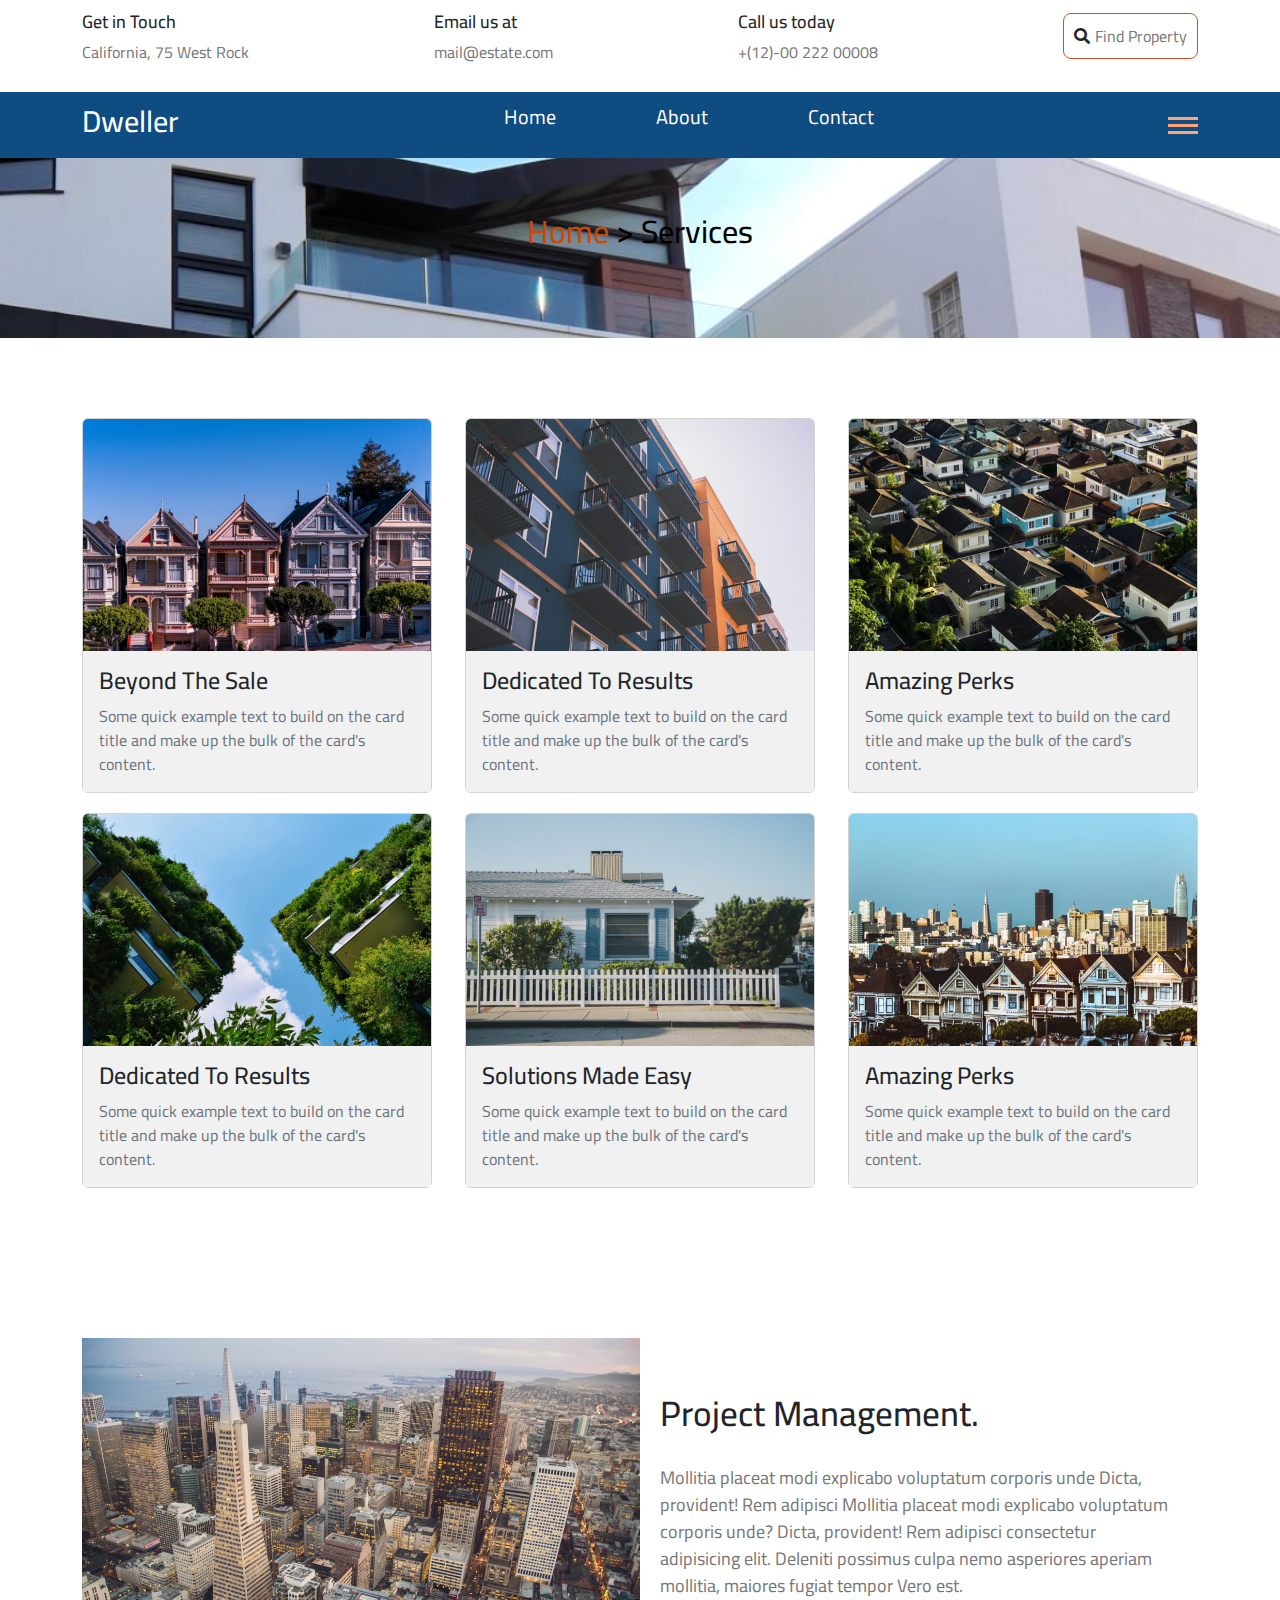
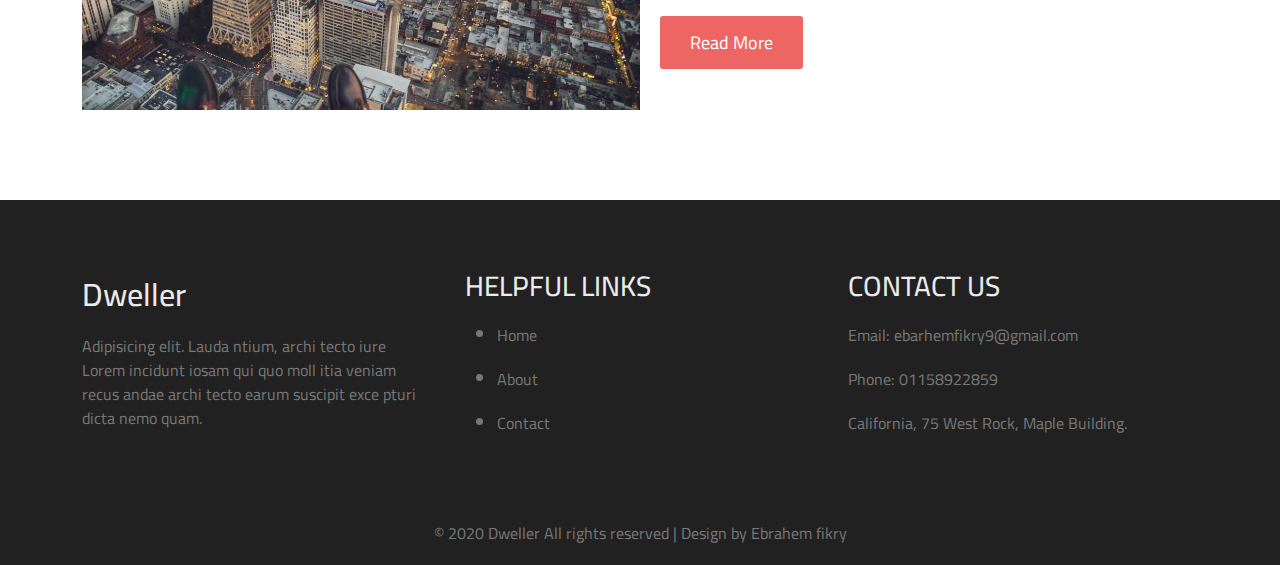
<file: Services.html>
<!DOCTYPE html>
<html lang="en">

<head>
    <meta charset="UTF-8">
    <meta http-equiv="X-UA-Compatible" content="IE=edge">
    <meta name="viewport" content="width=device-width, initial-scale=1.0">
    <link rel="stylesheet" href="css/all.min.css">
    <link rel="stylesheet" href="css/bootstrap-icons.css">
    <link rel="stylesheet" href="css/bootstrap.css">
    <link rel="stylesheet" href="css/services.css">
    <link rel="preconnect" href="https://fonts.googleapis.com">
    <link rel="preconnect" href="https://fonts.gstatic.com" crossorigin>
    <link href="https://fonts.googleapis.com/css2?family=Cairo:wght@200;300;400;500;600&display=swap" rel="stylesheet">
    <title>Dweller</title>
</head>

<body>
    <main class="container-fluid p-0">
        <header>
            <div class="navbar">
                <div class="contain container">
                    <div class="box none">
                        <p>Get in Touch</p>
                        <span>California, 75 West Rock</span>
                    </div>
                    <div class="box none">
                        <p>Email us at</p>
                        <span>mail@estate.com</span>
                    </div>
                    <div class="box">
                        <p>Call us today</p>
                        <span>+(12)-00 222 00008</span>
                    </div>
                    <div class="box search">
                        <i class="fa-solid fa-magnifying-glass"></i>
                        <span>Find Property</span>
                    </div>
                </div>
            </div>
            <div class="nav">
                <div class="contain container">
                    <h1>Dweller</h1>
                    <ul class="ul">
                        <li><a href="index.html">Home</a></li>
                        <li><a href="about.html">About</a></li>
                        <li><a href="contact.html">Contact</a></li>
                    </ul>
                    <div class="menu" type="button" data-bs-toggle="offcanvas" data-bs-target="#offcanvasRight"
                        aria-controls="offcanvasRight">
                        <div></div>
                        <div class="one"></div>
                        <div></div>
                    </div>
                </div>

                <div class="offcanvas offcanvas-end" tabindex="-1" id="offcanvasRight"
                    aria-labelledby="offcanvasRightLabel">
                    <div class="offcanvas-header">
                        <button type="button" class="btn-close" data-bs-dismiss="offcanvas" aria-label="Close"></button>
                    </div>
                    <div class="offcanvas-body text-center bg-dark">
                        <ul>
                            <li class="my-4"><a class=" text-decoration-none text-white" href="index.html">Home</a></li>
                            <li class="my-4"><a class=" text-decoration-none text-white" href="about.html">About</a>
                            </li>
                            <li class="my-4"><a class=" text-decoration-none text-white"
                                    href="Services.html">Services</a></li>
                            <li class="my-4"><a class=" text-decoration-none text-white" href="blog.html">Blog</a></li>
                            <li class="my-4"><a class=" text-decoration-none text-white" href="contact.html">Contact
                                    Us</a></li>
                        </ul>
                        <div class="links text-center">
                            <i class="fa-brands fa-facebook fs-3 text-white mx-2"></i>
                            <i class="fa-brands fa-twitter fs-3 text-white mx-2"></i>
                            <i class="fa-brands fa-linkedin fs-3 text-white mx-2"></i>
                            <i class="fa-brands fa-instagram fs-3 text-white mx-2"></i>
                        </div>
                    </div>
                </div>
            </div>
            <div class="landing">
                <div class="container">
                    <h2>Home <span> > Services</span></h2>
                </div>
            </div>
        </header>
        <section class="cards">
            <div class="container">
                <div class="card">
                    <img src="images/3.jpg" class="card-img-top" alt="...">
                    <div class="card-body">
                        <h2 class="fs-4">Beyond The Sale</h2>
                        <p class="card-text text-secondary fs-6">Some quick example text to build on the card title and make up the bulk of the card's
                            content.</p>
                    </div>
                </div>
                <div class="card">
                    <img src="images/4.jpg" class="card-img-top" alt="...">
                    <div class="card-body">
                        <h2 class="fs-4">Dedicated To Results</h2>
                        <p class="card-text text-secondary fs-6">Some quick example text to build on the card title and make up the bulk of the card's
                            content.</p>
                    </div>
                </div>
                <div class="card">
                    <img src="images/5.jpg" class="card-img-top" alt="...">
                    <div class="card-body">
                        <h2 class="fs-4">Amazing Perks</h2>
                        <p class="card-text text-secondary fs-6">Some quick example text to build on the card title and make up the bulk of the card's
                            content.</p>
                    </div>
                </div>
                <div class="card">
                    <img src="images/6.jpg" class="card-img-top" alt="...">
                    <div class="card-body">
                        <h2 class="fs-4">Dedicated To Results</h2>
                        <p class="card-text text-secondary fs-6">Some quick example text to build on the card title and make up the bulk of the card's
                            content.</p>
                    </div>
                </div>
                <div class="card">
                    <img src="images/7.jpg" class="card-img-top" alt="...">
                    <div class="card-body">
                        <h2 class="fs-4">Solutions Made Easy</h2>
                        <p class="card-text text-secondary fs-6">Some quick example text to build on the card title and make up the bulk of the card's
                            content.</p>
                    </div>
                </div>
                <div class="card">
                    <img src="images/8.jpg" class="card-img-top" alt="...">
                    <div class="card-body">
                        <h2 class="fs-4">Amazing Perks</h2>
                        <p class="card-text text-secondary fs-6">Some quick example text to build on the card title and make up the bulk of the card's
                            content.</p>
                    </div>
                </div>
            </div>
        </section>
        <section class="Property">
            <div class="container">
                <div class="box">
                    <img src="images/11.jpg" alt="">
                </div>
                <div class="box spical">
                    <h2>Project Management.</h2>
                    <p>Mollitia placeat modi explicabo voluptatum corporis unde Dicta, provident! Rem adipisci Mollitia placeat
                        modi explicabo
                        voluptatum corporis unde? Dicta, provident! Rem adipisci consectetur adipisicing elit. Deleniti possimus
                        culpa nemo
                        asperiores aperiam mollitia, maiores fugiat tempor Vero est.</p>
                    <a href="#">Read More</a>
                </div>
            </div>
        </section>
        <footer>
            <div class="container">
                <div class="box">
                    <h2>Dweller</h2>
                    <p>Adipisicing elit. Lauda ntium, archi tecto iure Lorem incidunt iosam qui quo moll itia veniam recus andae
                        archi tecto
                        earum suscipit exce pturi dicta nemo quam.</p>
                </div>
                <div class="box">
                    <h3>HELPFUL LINKS</h3>
                    <ul>
                        <li>Home</li>
                        <li>About</li>
                        <li>Contact</li>
                    </ul>
                </div>
                <div class="box">
                    <h3>CONTACT US</h3>
                    <p>Email: ebarhemfikry9@gmail.com</p>
                    <p>Phone: 01158922859</p>
                    <p>California, 75 West Rock, Maple Building.</p>
                </div>
            </div>
            <div class="end text-center">
                &copy; 2020 Dweller All rights reserved | Design by Ebrahem fikry
            </div>
        </footer>
    </main>
    <script src="js/bootstrap.bundle.js"></script>
</body>

</html>
</file>
<file: css/main.css>
body{
    font-family: 'Cairo', sans-serif;
}
:root{
    --p-color:#777;
}
/* start header ###############################*/
header .navbar .box p{
    font-size: 18px;
    font-weight: 500;
    margin-bottom: 5px;
}
header .navbar .box span{
    font-size: 16px;
    color: var(--p-color);
}
header .navbar .search{
    display: flex;
    align-items: center;
    justify-content: center;
    border: 1px solid rgb(207, 78, 39);
    padding: 10px;
    border-radius: 8px;
    transition: all 1s;
}
header .navbar .search:hover{
    background-color: #0f4c81;
    color: #fff;
    border: 0;
}
header .navbar .search:hover span{
    color: #fff;
}
header .navbar .search i{
    margin-right: 5px;
}
header .nav{
    margin-top: 20px;
    background-color: #0f4c81;
    padding: 10px 0;
}
header .nav h1 {
    cursor: pointer;
}
header .nav .container,
header .nav .container ul{
    display: flex;
    align-items: center;
    justify-content: space-between;
    list-style: none;
}
header .nav .container h1{
    color: #fff;
    font-size: 30px;
}
header .nav .container ul li{
    margin:0 50px;
    align-items: center;
}
header .nav .container ul li a{
    text-decoration: none;
    color: rgb(255, 255, 255);
    font-size: 20px;
    padding-top: 20px;
}
header .nav .container .menu div{
    width: 30px;
    margin: 4px 0;
    height: 3px;
    background-color: #ffa372;
    transition: all .5s;
}
header .nav .container .menu:hover .one{
    width: 15px;
}
header .landing{
    background: url(../images/b1.jpg) no-repeat center/cover fixed;
    height: 80vh;
}
header .landing .info{
    width: 550px;
    padding: 30px;
    background:#fff;
    position: absolute;
    margin-top: 5%;
}
header .landing .info span{
    color: #ed6662;
    font-size: 17px;
}
header .landing .info h2{
    margin: 20px 0;
}
header .landing .info .contain{
    display: flex;
    align-items: center;
    justify-content: space-between;
}
header .landing .info .contain .box i{
    color: #ed6662;
    font-size: 25px;
}
header .landing .info .contain .box p{
    font-size: 20px;
    color: rgb(48, 47, 47);
    margin: 10px 0 50px;
}
header .landing .info a{
    text-decoration: none;
    background-color: #0f4c81;
    padding: 10px 15px;
    font-size: 18px;
    color: #fff;
    border-radius: 3px;
    margin-top: 30px;
}
@media only screen and (max-width: 600px) {
    header .none,
    header .ul li{
        display: none;
    }
    header .landing .info {
        width: 80%;
        margin-left: 20px;
    }
    header .landing .info .contain{
        display: none;
    }
    header .landing .info h2 {
        margin:50px 0;
    }
}
@media only screen and (min-width: 600px){
header .none,
    header .ul li {
        display: none;
    }

    header .landing .info {
        width: 80%;
        margin-left: 20px;
    }

    header .landing .info .contain {
        display: none;
    }

    header .landing .info h2 {
        margin: 50px 0;
    }
}
@media only screen and (min-width: 768px) {
    header .none,
    header .ul li {
        display: none;
    }

    header .landing .info {
        width: 80%;
        margin-left: 20px;
    }

    header .landing .info .contain {
        display: none;
    }

    header .landing .info h2 {
        margin: 50px 0;
    }   
}
@media only screen and (min-width: 992px) {
    header .none,
    header .ul li {
        display: block;
    }

    header .landing .info {
        width: 550px;
        margin: 20px 0;
    }

    header .landing .info .contain {
        display: flex;
    }

    header .landing .info h2 {
        margin: 25px 0;
    }
}
@media only screen and (min-width: 1200px) {
    header .none,
    header .ul li {
        display: block;
    }

    header .landing .info {
        width: 550px;
        margin: 20px 0;
    }

    header .landing .info .contain {
        display: flex;
    }

    header .landing .info h2 {
        margin: 30px 0;
    }
}
/* end header ################################## */

/* start Property ############################# */
.Property{
    padding: 70px 0;
}
.Property .container{
    display: flex;
    align-items: center;
    justify-content: space-between;
}
.Property .container .box{
    width: 50%;
}
.Property .container .spical{
    padding: 0 20px;
}
.Property .container .box h2{
    font-size: 35px;
}
.Property .container .box p{
    font-size: 18px;
    color: var(--p-color);
    margin: 30px 0;
}
.Property .container .box a{
    text-decoration: none;
    background-color: #ed6663;
    padding: 10px 30px;
    font-size: 18px;
    color: #fff;
    border-radius: 3px;
}
.Property .container .box img{
    width: 100%
}
@media only screen and (max-width: 600px) {
    .Property .container {
        flex-direction: column;
    }
    .Property .container .box {
        width: 100%;
        margin-bottom: 20px;
    }
}

@media only screen and (min-width: 600px) {
    .Property .container {
        flex-direction: column;
    }
    .Property .container .box {
        width: 100%;
        margin-bottom: 20px;
    }
}

@media only screen and (min-width: 768px) {
    .Property .container {
            flex-direction: column;
    }
    .Property .container .box {
        width: 100%;
        margin-bottom: 20px;
    }
}

@media only screen and (min-width: 992px) {
    .Property .container {
            flex-direction: row;
    }
    .Property .container .box {
        width: 50%;
        margin-bottom: 20px;
    }
}

@media only screen and (min-width: 1200px) {
    .Property .container {
            flex-direction: row;
    }
    .Property .container .box {
        width: 50%;
        margin-bottom: 20px;
    }
}
/* end Property ############################### */

/* start Best #################################*/
.Best .contain{
    display: flex;
    align-items: center;
    justify-content: space-between;
    text-align: center;
}
.Best .contain .box{
    width:25%;
    height: 400px;
}
.Best .contain .spical{
    background-color: #ed6663;
    color: #fff;
}
.Best .contain .spical h3:hover{
    color: #0f4c81;
}
.Best .contain .fa-house,
.Best .contain .fa-user-group{
    margin-top: 120px;
}

.Best .contain .box i{
    margin-bottom: 20px;
    font-size: 35px;
    color: #ed6663;
}
.Best .contain .box p{
    color: var(--p-color);
}
.Best .contain .box img{
    width: 100%;
    height: 100%;
}
@media only screen and (max-width: 600px) {
    .Best .contain {
            flex-direction: column;
    }
    .Best .contain .box {
        width: 100%;
    }
}
@media only screen and (min-width: 600px) {
    .Best .contain {
            flex-direction: column;
    }
    .Best .contain .box {
        width: 100%;
    }
}
@media only screen and (min-width: 768px) {
    .Best .contain {
        flex-direction: column;
    }
    .Best .contain .box {
        width: 100%;
    }
}
@media only screen and (min-width: 992px) {
    .Best .contain {
            flex-direction: row;
        }
    .Best .contain .box {
        width: 25%;
    }
}
@media only screen and (min-width: 1200px) {
    .Best .contain {
            flex-direction: row;
    }
    .Best .contain .box {
        width: 25%;
    }
}
/* end Best #################################*/
/* start full #################################*/
.Full .contain{
    display: flex;
    align-items: center;
    justify-content: space-between;
    flex-flow: row wrap;
}
.Full .contain .box {
    width: 50%;
    height: 400px;
}
.Full .contain .box h2{
    margin: 70px 0 30px;
}
.Full .contain .box p{
    font-size: 20px;
    color: var(--p-color);
    margin-bottom: 30px;
}
.Full .contain .box a{
    text-decoration: none;
    background-color: #ed6663;
    padding: 10px 30px;
    font-size: 18px;
    color: #fff;
    border-radius: 3px;
}
.Full .two{
    display: flex;
    align-items: center;
    justify-content: space-between;
    flex-flow: row wrap;
    background-color: #ffa372;
}
.Full .two .bo{
    width: 50%;
    padding: 10px;
}
.Full .two .bo h3{
    color: #fff;
    font-size: 25px;
    margin-bottom: 20px;
}
.Full .two .bo p{
    color: rgb(221, 221, 221);
    font-size: 16px;
}
.Full .spical{
    padding:10px 40px;
}
.Full .contain .box img{
    width: 100%;
    height: 100%;
}
@media only screen and (max-width: 600px) {
    .Full .contain {
        flex-direction: column;
    }
    .Full .contain .box {
        width: 100%;
        margin-bottom: 50px;
        height: auto;
    }
}

@media only screen and (min-width: 600px) {
    .Full .contain {
        flex-direction: column;
    }
    .Full .contain .box {
        width: 100%;
    }
}

@media only screen and (min-width: 768px) {
    .Full .contain {
        flex-direction: column;
    }
    .Full .contain .box {
        width: 100%;
    }
}

@media only screen and (min-width: 992px) {
    .Full .contain{
        flex-direction: row;
    }
    .Full .contain .box {
        width: 50%;
        height: 400px;
        margin: 0;
    }
}

@media only screen and (min-width: 1200px) {
    .Full .contain {
        flex-direction: row;
    }
    .Full .contain .box {
        width: 50%;
        height: 400px;
        margin: 0;
    }
}
/* end full #############################*/

/* start PLACES ########################## */
.PLACES{
    padding: 70px 0;
}
.PLACES .head{
    text-align: center;
    margin-bottom: 30px;
}
.PLACES .head p{
    color: var(--p-color);
    font-size: 18px;
}
.PLACES .container{
    display: flex;
    align-items: center;
    justify-content: space-between;
    flex-flow: row wrap;
    text-align: center;
}
.PLACES .container .box{
    position: relative;
    width: 350px;
    height: 300px;
    margin-bottom: 30px;
    transition: all 1s;
    border-radius: 4px;
}
.PLACES .container .box::before{
    content: "";
    position: absolute;
    width: 0%;
    height: 0%;
    left: 0;
    top: 0;
    background-color: #0e4c8354;
    transition: all 1s;
}
.PLACES .container .box h2{
    margin-top: 30%;
    color: #fff;
    font-size: 30px;
    position: relative;
}
.PLACES .container .box .info p{
    font-size: 20px;
    color: #fff;
    display: none;
    transition: all 1s;
    position: relative;
}
.PLACES .container .box:hover .info p{
    display: block;
}
.PLACES .container .box:hover::before{
    width: 100%;
    height: 100%;
}
.PLACES .container .box1{
    background: url(../images/6.jpg) no-repeat center/cover;
}
.PLACES .container .box2{
    background: url(../images/7.jpg) no-repeat center/cover;
}
.PLACES .container .box3{
    background: url(../images/8.jpg) no-repeat center/cover;
}
.PLACES .container .box4{
    background: url(../images/9.jpg) no-repeat center/cover;
}
.PLACES .container .box5{
    background: url(../images/10.jpg) no-repeat center/cover;
}
.PLACES .container .box6{
    background: url(../images/11.jpg) no-repeat center/cover;
}
@media only screen and (min-width: 600px) {
    .PLACES .container .box {
        width: 100%;
    }
}

@media only screen and (min-width: 768px) {
    .PLACES .container .box {
        width: 100%;
    }
}

@media only screen and (min-width: 992px) {
    .PLACES .container .box {
        width: 48%;
    }
}

@media only screen and (min-width: 1200px) {
    .PLACES .container .box {
        width: 350px;
    }
}
/* end PLACES ########################## */

/* start person ##################### */
.person{
    padding: 70px 0;
    background: url(../images/b2.jpg) no-repeat center/cover fixed;
    height: 70vh;
}
.person .container,
.person .container .men{
    display: flex;
    align-items: center;
    justify-content: space-between;
}
.person .container .box{
    background-color: rgb(245, 244, 244);
    margin: 10px;
    padding: 10px;
}
.person .container .men{
    padding: 20px;
    background-color: #fff;
}
.person .container .box p{
    color: var(--p-color);
    font-weight: 600;
    font-size: 18px;
    margin: 10px;
}
.person .container .box span{
    color: var(--p-color);
    font-size: 16px;
    margin: 10px;
}
.person .container .box img{
    width: 100px;
    border-radius: 50%;
}
@media only screen and (max-width: 600px) {
    .person{
        height: auto;
    }
    .person .container{
        flex-direction: column;
    }
}

@media only screen and (min-width: 600px) {
    .person {
        height: auto;
    }
    .person .container {
        flex-direction: column;
    }
}

@media only screen and (min-width: 768px) {
    .person {
        height: auto;
    }
    .person .container {
        flex-direction: column;
    }
}

@media only screen and (min-width: 992px) {
    .person {
        height: auto;
    }
    .person .container {
        flex-direction: row;
    }
}

@media only screen and (min-width: 1200px) {
    .person {
        height: auto;
    }
    .person .container {
        flex-direction: row;
    }
}
/* end person ##################### */
/* start footer ####################### */
footer{
    padding: 70px 0 20px;
    background-color: #212121;
}
footer .container{
    display: flex;
    align-items: center;
    justify-content: space-between;
}
footer .container .box{
    width: 350px;
    color: rgb(235, 235, 235);
}
footer .container .box p,
footer .container .box ul li{
    margin-top: 20px;
    color: var(--p-color);
}
footer .container .box p:hover,
footer .container .box ul li:hover{
    color: #ed6663;
}
footer .end{
    margin-top: 70px;
    color: #777;
}
@media only screen and (max-width: 600px) {
    footer .container {
        flex-direction: column;
    }
    footer .container .box {
        width: 100%;
        margin-bottom: 30px;
    }
}

@media only screen and (min-width: 600px) {
    footer .container {
        flex-direction: column;
    }
    footer .container .box {
        width: 100%;
        margin-bottom: 30px;
    }
}

@media only screen and (min-width: 768px) {
    footer .container {
        flex-direction: column;
    }
    footer .container .box {
        width: 100%;
        margin-bottom: 30px;
    }
}

@media only screen and (min-width: 992px) {
    footer .container {
        flex-direction: row;
    }
    footer .container .box {
        width:350px;
        margin-bottom: 0px;
    }
}

@media only screen and (min-width: 1200px) {
    footer .container {
        flex-direction: row;
    }
    footer .container .box {
        width: 350px;
        margin-bottom: 0px;
    }
}
/* end footer ####################### */
</file>
<file: css/about.css>
body {
    font-family: 'Cairo', sans-serif;
}

:root {
    --p-color: #777;
}

/* start header ###############################*/
header .navbar .box p {
    font-size: 18px;
    font-weight: 500;
    margin-bottom: 5px;
}

header .navbar .box span {
    font-size: 16px;
    color: var(--p-color);
}

header .navbar .search {
    display: flex;
    align-items: center;
    justify-content: center;
    border: 1px solid rgb(207, 78, 39);
    padding: 10px;
    border-radius: 8px;
    transition: all 1s;
}

header .navbar .search:hover {
    background-color: #0f4c81;
    color: #fff;
    border: 0;
}

header .navbar .search:hover span {
    color: #fff;
}

header .navbar .search i {
    margin-right: 5px;
}

header .nav {
    margin-top: 20px;
    background-color: #0f4c81;
    padding: 10px 0;
}
header .nav h1 {
    cursor: pointer;
}
header .nav .container,
header .nav .container ul {
    display: flex;
    align-items: center;
    justify-content: space-between;
    list-style: none;
}

header .nav .container h1 {
    color: #fff;
    font-size: 30px;
}

header .nav .container ul li {
    margin: 0 50px;
    align-items: center;
}

header .nav .container ul li a {
    text-decoration: none;
    color: rgb(255, 255, 255);
    font-size: 20px;
    padding-top: 20px;
}

header .nav .container .menu div {
    width: 30px;
    margin: 4px 0;
    height: 3px;
    background-color: #ffa372;
    transition: all .5s;
}

header .nav .container .menu:hover .one {
    width: 15px;
}

header .landing {
    background: url(../images/b1.jpg) no-repeat center/cover fixed;
    height: 20vh;
}
header .landing h2 {
    text-align: center;
    padding-top: 6vh;
    color:#c94905;
}
header .landing h2 span{
    color: #000;
}

@media only screen and (max-width: 600px) {
    header .none,
    header .ul li {
        display: none;
    }
}

@media only screen and (min-width: 600px) {
    header .none,
    header .ul li {
        display: none;
    }
}

@media only screen and (min-width: 768px) {
    header .none,
    header .ul li {
        display: none;
    }
}

@media only screen and (min-width: 992px) {
    header .none,
    header .ul li {
        display: block;
    }
}

@media only screen and (min-width: 1200px) {
    header .none,
    header .ul li {
        display: block;
    }
}

/* end header ################################## */

/* start quality ################################ */
.quality{
    padding: 70px 0;
}
.quality .about{
    text-align: center;
}
.quality .about span{
    color: #666;
    font-size: 18px;
}
.quality .container{
    margin-top: 50px;
    display: flex;
    align-items: center;
    justify-content: space-between;
}
.quality .container .box{
    width: 50%;
}
.quality .container .box img{
    width: 100%;
}
.quality .container .box .links{
    display: flex;
    align-items: center;
    justify-content: space-between;
}
.quality .container .box h3{
    font-size: 40px;
    margin-bottom: 20px;
}
.quality .container .box p{
    font-size: 20px;
    font-size: #666;
}
.quality .container .links ul li{
    font-size: 18px;
    font-size: #777;
}
@media only screen and (max-width: 600px) {
    .quality .container {
        flex-direction: column;
    }
    .quality .container .box {
        width: 100%;
        margin-bottom: 20px;
    }
}

@media only screen and (min-width: 600px) {
    .quality .container {
        flex-direction: column;
    }

    .quality .container .box {
        width: 100%;
        margin-bottom: 20px;
    }
}

@media only screen and (min-width: 768px) {
    .quality .container {
        flex-direction: column;
    }

    .quality .container .box {
        width: 100%;
        margin-bottom: 20px;
    }
}

@media only screen and (min-width: 992px) {
    .quality .container {
        flex-direction: row;
    }

    .quality .container .box {
        width: 50%;
        margin: 20px;
    }
}

@media only screen and (min-width: 1200px) {
    .quality .container {
        flex-direction: row;
    }

    .quality .container .box {
        width: 50%;
        margin: 20px;
    }
}
/* end quality ################################ */

/* start Buy ################################# */
.Buy{
    padding: 70px 0;
}
.Buy .container{
    display: flex;
    align-items: center;
    justify-content: space-between;
}
.Buy .container .box{
    width: 50%;
    margin:20px;
}
.Buy .container .box .info{
    display: flex;
    align-items: center;
    justify-content: space-between;
}
.Buy .container .box img{
    width: 100%;
}
@media only screen and (max-width: 600px) {
    .Buy .container {
        flex-direction: column;
    }

    .Buy .container .box {
        width: 100%;
        margin: 20px;
    }
}

@media only screen and (min-width: 600px) {
    .Buy .container {
        flex-direction: column;
    }

    .Buy .container .box {
        width: 100%;
        margin: 20px;
    }
}

@media only screen and (min-width: 768px) {
    .Buy .container {
        flex-direction: column;
    }

    .Buy .container .box {
        width: 100%;
        margin: 20px;
    }
}

@media only screen and (min-width: 992px) {
    .Buy .container {
        flex-direction: row;
    }

    .Buy .container .box {
        width: 50%;
        margin: 20px;
    }
}

@media only screen and (min-width: 1200px) {
    .Buy .container {
        flex-direction: row;
    }

    .Buy .container .box {
        width: 50%;
        margin: 20px;
    }
}
/* end Buy ################################# */
/* start TALENTED ############################# */
.TALENTED{
    padding: 70px 0;
}
.TALENTED .info{
    text-align: center;
}
.TALENTED .info span{
    font-size: 18px;
    color: #777;
}
.TALENTED .container{
    display: flex;
    align-items: center;
    justify-content: space-between;
}
.TALENTED .container .box {
    position: relative;
    width: 350px;
    height: 450px;
    margin: 30px 0;
    transition: all 1s;
    border-radius: 4px;
    position: relative;
}
.TALENTED .container .box1 {
    background: url(../images/t1.jpg) no-repeat center/cover;
}

.TALENTED .container .box2 {
    background: url(../images/t2.jpg) no-repeat center/cover;
}

.TALENTED .container .box3 {
    background: url(../images/t3.jpg) no-repeat center/cover;
}
.TALENTED .container .box .person{
    background-color: #ffa372;
    position: absolute;
    bottom: 0;
    width: 100%;
    padding: 30px;
    text-align: center;
    transition: all .5s;
}
.TALENTED .container .box .person:hover{
    bottom: 70px;
}
@media only screen and (max-width: 600px) {
    .TALENTED .container {
        flex-direction: column;
    }

    .TALENTED .container .box {
        width: 100%;
        margin-bottom: 20px;
    }
}

@media only screen and (min-width: 600px) {
    .TALENTED .container {
        flex-direction: column;
    }

    .TALENTED .container .box {
        width: 100%;
        margin-bottom: 20px;
    }
}

@media only screen and (min-width: 768px) {
    .TALENTED .container {
        flex-direction: column;
    }

    .TALENTED .container .box {
        width: 100%;
        margin: 20px;
    }
}

@media only screen and (min-width: 992px) {
    .TALENTED .container {
        flex-direction: row;
    }

    .TALENTED .container .box {
        width: 50%;
        margin: 20px;
    }
}

@media only screen and (min-width: 1200px) {
    .TALENTED .container {
        flex-direction: row;
    }

    .TALENTED .container .box {
        width: 50%;
        margin-bottom: 20px;
    }
}
/* end TALENTED ############################# */
/* start footer ####################### */
footer {
    padding: 70px 0 20px;
    background-color: #212121;
}

footer .container {
    display: flex;
    align-items: center;
    justify-content: space-between;
}

footer .container .box {
    width: 350px;
    color: rgb(235, 235, 235);
}

footer .container .box p,
footer .container .box ul li {
    margin-top: 20px;
    color: var(--p-color);
}

footer .container .box p:hover,
footer .container .box ul li:hover {
    color: #ed6663;
}

footer .end {
    margin-top: 70px;
    color: #777;
}

@media only screen and (max-width: 600px) {
    footer .container {
        flex-direction: column;
    }

    footer .container .box {
        width: 100%;
        margin-bottom: 30px;
    }
}

@media only screen and (min-width: 600px) {
    footer .container {
        flex-direction: column;
    }

    footer .container .box {
        width: 100%;
        margin-bottom: 30px;
    }
}

@media only screen and (min-width: 768px) {
    footer .container {
        flex-direction: column;
    }

    footer .container .box {
        width: 100%;
        margin-bottom: 30px;
    }
}

@media only screen and (min-width: 992px) {
    footer .container {
        flex-direction: row;
    }

    footer .container .box {
        width: 350px;
        margin-bottom: 0px;
    }
}

@media only screen and (min-width: 1200px) {
    footer .container {
        flex-direction: row;
    }

    footer .container .box {
        width: 350px;
        margin-bottom: 0px;
    }
}

/* end footer ####################### */
</file>
<file: css/blog.css>
body {
    font-family: 'Cairo', sans-serif;
}

:root {
    --p-color: #777;
}

/* start header ###############################*/
header .navbar .box p {
    font-size: 18px;
    font-weight: 500;
    margin-bottom: 5px;
}

header .navbar .box span {
    font-size: 16px;
    color: var(--p-color);
}

header .navbar .search {
    display: flex;
    align-items: center;
    justify-content: center;
    border: 1px solid rgb(207, 78, 39);
    padding: 10px;
    border-radius: 8px;
    transition: all 1s;
}

header .navbar .search:hover {
    background-color: #0f4c81;
    color: #fff;
    border: 0;
}

header .navbar .search:hover span {
    color: #fff;
}

header .navbar .search i {
    margin-right: 5px;
}

header .nav {
    margin-top: 20px;
    background-color: #0f4c81;
    padding: 10px 0;
}
header .nav h1 {
    cursor: pointer;
}
header .nav .container,
header .nav .container ul {
    display: flex;
    align-items: center;
    justify-content: space-between;
    list-style: none;
}

header .nav .container h1 {
    color: #fff;
    font-size: 30px;
}

header .nav .container ul li {
    margin: 0 50px;
    align-items: center;
}

header .nav .container ul li a {
    text-decoration: none;
    color: rgb(255, 255, 255);
    font-size: 20px;
    padding-top: 20px;
}

header .nav .container .menu div {
    width: 30px;
    margin: 4px 0;
    height: 3px;
    background-color: #ffa372;
    transition: all .5s;
}

header .nav .container .menu:hover .one {
    width: 15px;
}

header .landing {
    background: url(../images/b1.jpg) no-repeat center/cover fixed;
    height: 20vh;
}

header .landing h2 {
    text-align: center;
    padding-top: 6vh;
    color: #c94905;
}

header .landing h2 span {
    color: #000;
}

@media only screen and (max-width: 600px) {

    header .none,
    header .ul li {
        display: none;
    }
}

@media only screen and (min-width: 600px) {

    header .none,
    header .ul li {
        display: none;
    }
}

@media only screen and (min-width: 768px) {

    header .none,
    header .ul li {
        display: none;
    }
}

@media only screen and (min-width: 992px) {

    header .none,
    header .ul li {
        display: block;
    }
}

@media only screen and (min-width: 1200px) {

    header .none,
    header .ul li {
        display: block;
    }
}

/* end header ################################## */
/* start cards ################################### */
.cards {
    padding: 70px 0;
}

.cards .container {
    display: flex;
    align-items: center;
    justify-content: space-between;
    flex-flow: row wrap;
}

.cards .card {
    width: 350px;
    margin-bottom: 20px;
}

.cards .card .card-body {
    background-color: rgb(241, 241, 241);
}
.next .container ul {
    display: flex;
    align-items: center;
    justify-content: center;
}
@media only screen and (min-width: 600px) {
    .cards .card {
        width: 100%;
        margin-bottom: 20px;
    }
}

@media only screen and (min-width: 768px) {
    .cards .card {
        width: 40%;
        margin: 20px;
    }
}

@media only screen and (min-width: 992px) {
    .cards .card {
        width: 40%;
        margin: 20px;
    }
}

@media only screen and (min-width: 1200px) {
    .cards .card {
        width: 330px;
        margin-bottom: 10px;
    }
}

/* end cards ################################### */
/* start footer ####################### */
footer {
    padding: 70px 0 20px;
    background-color: #212121;
}

footer .container {
    display: flex;
    align-items: center;
    justify-content: space-between;
}

footer .container .box {
    width: 350px;
    color: rgb(235, 235, 235);
}

footer .container .box p,
footer .container .box ul li {
    margin-top: 20px;
    color: var(--p-color);
}

footer .container .box p:hover,
footer .container .box ul li:hover {
    color: #ed6663;
}

footer .end {
    margin-top: 70px;
    color: #777;
}

@media only screen and (max-width: 600px) {
    footer .container {
        flex-direction: column;
    }

    footer .container .box {
        width: 100%;
        margin-bottom: 30px;
    }
}

@media only screen and (min-width: 600px) {
    footer .container {
        flex-direction: column;
    }

    footer .container .box {
        width: 100%;
        margin-bottom: 30px;
    }
}

@media only screen and (min-width: 768px) {
    footer .container {
        flex-direction: column;
    }

    footer .container .box {
        width: 100%;
        margin-bottom: 30px;
    }
}

@media only screen and (min-width: 992px) {
    footer .container {
        flex-direction: row;
    }

    footer .container .box {
        width: 350px;
        margin-bottom: 0px;
    }
}

@media only screen and (min-width: 1200px) {
    footer .container {
        flex-direction: row;
    }

    footer .container .box {
        width: 350px;
        margin-bottom: 0px;
    }
}

/* end footer ####################### */
</file>
<file: css/contact.css>
body {
    font-family: 'Cairo', sans-serif;
}

:root {
    --p-color: #777;
}

/* start header ###############################*/
header .navbar .box p {
    font-size: 18px;
    font-weight: 500;
    margin-bottom: 5px;
}

header .navbar .box span {
    font-size: 16px;
    color: var(--p-color);
}

header .navbar .search {
    display: flex;
    align-items: center;
    justify-content: center;
    border: 1px solid rgb(207, 78, 39);
    padding: 10px;
    border-radius: 8px;
    transition: all 1s;
}

header .navbar .search:hover {
    background-color: #0f4c81;
    color: #fff;
    border: 0;
}

header .navbar .search:hover span {
    color: #fff;
}

header .navbar .search i {
    margin-right: 5px;
}

header .nav {
    margin-top: 20px;
    background-color: #0f4c81;
    padding: 10px 0;
}
header .nav h1{
   cursor: pointer;
}

header .nav .container,
header .nav .container ul {
    display: flex;
    align-items: center;
    justify-content: space-between;
    list-style: none;
}

header .nav .container h1 {
    color: #fff;
    font-size: 30px;
}

header .nav .container ul li {
    margin: 0 50px;
    align-items: center;
}

header .nav .container ul li a {
    text-decoration: none;
    color: rgb(255, 255, 255);
    font-size: 20px;
    padding-top: 20px;
}

header .nav .container .menu div {
    width: 30px;
    margin: 4px 0;
    height: 3px;
    background-color: #ffa372;
    transition: all .5s;
}

header .nav .container .menu:hover .one {
    width: 15px;
}

header .landing {
    background: url(../images/b1.jpg) no-repeat center/cover fixed;
    height: 20vh;
}

header .landing h2 {
    text-align: center;
    padding-top: 6vh;
    color: #c94905;
}

header .landing h2 span {
    color: #000;
}

@media only screen and (max-width: 600px) {

    header .none,
    header .ul li {
        display: none;
    }
}

@media only screen and (min-width: 600px) {

    header .none,
    header .ul li {
        display: none;
    }
}

@media only screen and (min-width: 768px) {

    header .none,
    header .ul li {
        display: none;
    }
}

@media only screen and (min-width: 992px) {

    header .none,
    header .ul li {
        display: block;
    }
}

@media only screen and (min-width: 1200px) {

    header .none,
    header .ul li {
        display: block;
    }
}

/* end header ################################## */
/* start fram ################################ */
.fram{
    padding: 70px 0;
}
/* end fram ################################ */

/* start free ########################################### */
.free{
    padding: 30px;
    margin: 20px 0;
    background-color: rgb(228, 228, 228);
}
.free .con{
    display: flex;
    align-items: center;
    justify-content: space-between;
    margin: 20px 0;
}
.free .content .box{
    display: flex;
    align-items: space-between;
    margin-top: 20px;
}
.free .content .box i{
    font-size: 40px;
    margin: 0 20px;
    color:#ed6663;
}
.free span{
    color: #777;
    font-size: 18px;
}
.free .content .box h2{
    font-size: 25px;
    margin: 10px 0;
}
.free .content .box p{
    font-size: 18px;
    color: #777;
    margin: 10px 0;
}
.free .box{
    position: relative;
}
.free .box form{
    display: flex;
    align-items: center;
    justify-content: space-around;
    flex-flow: row wrap;
}
.free .bo2{
    background-color: #fff;
    border-radius: 10px;
}
.free .box form input,
.free .box form select{
    margin: 20px;
    width: 100%;
    border: 0;
    outline: none;
    padding: 10px;
    border-radius: 10px;
    background-color: rgb(245, 245, 245);
}
.free a{
    margin: 20px;
}
@media only screen and (max-width: 600px) {
    .free .con{
        flex-direction: column;
    }
    .free .box{
        width: 100%;
    }
    .free .box form input,
    .free .box form select{
        width: 100%;
    }
}
@media only screen and (min-width: 600px){
    .free .con{
        flex-direction: column;
    }
    .free .box{
        width: 100%;
    }
    .free .box form input,
    .free .box form select{
        width: 100%;
    }
}
@media only screen and (min-width: 768px){
    .free .con{
        flex-direction: column;
    }
    .free .box{
        width: 100%;
    }
    .free .box form input,
    .free .box form select{
        width: 100%;
    }
}
@media only screen and (min-width: 992px){
    .free .con{
        flex-direction: row;
    }
    .free .box form input,
    .free .box form select{
        width: 100%;
    }
}
/* end free ########################################### */
/* start footer ####################### */
footer {
    padding: 70px 0 20px;
    background-color: #212121;
}

footer .container {
    display: flex;
    align-items: center;
    justify-content: space-between;
}

footer .container .box {
    width: 350px;
    color: rgb(235, 235, 235);
}

footer .container .box p,
footer .container .box ul li {
    margin-top: 20px;
    color: var(--p-color);
}

footer .container .box p:hover,
footer .container .box ul li:hover {
    color: #ed6663;
}

footer .end {
    margin-top: 70px;
    color: #777;
}

@media only screen and (max-width: 600px) {
    footer .container {
        flex-direction: column;
    }

    footer .container .box {
        width: 100%;
        margin-bottom: 30px;
    }
}

@media only screen and (min-width: 600px) {
    footer .container {
        flex-direction: column;
    }

    footer .container .box {
        width: 100%;
        margin-bottom: 30px;
    }
}

@media only screen and (min-width: 768px) {
    footer .container {
        flex-direction: column;
    }

    footer .container .box {
        width: 100%;
        margin-bottom: 30px;
    }
}

@media only screen and (min-width: 992px) {
    footer .container {
        flex-direction: row;
    }

    footer .container .box {
        width: 350px;
        margin-bottom: 0px;
    }
}

@media only screen and (min-width: 1200px) {
    footer .container {
        flex-direction: row;
    }

    footer .container .box {
        width: 350px;
        margin-bottom: 0px;
    }
}

/* end footer ####################### */
</file>
<file: css/services.css>
body {
    font-family: 'Cairo', sans-serif;
}

:root {
    --p-color: #777;
}

/* start header ###############################*/
header .navbar .box p {
    font-size: 18px;
    font-weight: 500;
    margin-bottom: 5px;
}

header .navbar .box span {
    font-size: 16px;
    color: var(--p-color);
}

header .navbar .search {
    display: flex;
    align-items: center;
    justify-content: center;
    border: 1px solid rgb(207, 78, 39);
    padding: 10px;
    border-radius: 8px;
    transition: all 1s;
}

header .navbar .search:hover {
    background-color: #0f4c81;
    color: #fff;
    border: 0;
}

header .navbar .search:hover span {
    color: #fff;
}

header .navbar .search i {
    margin-right: 5px;
}

header .nav {
    margin-top: 20px;
    background-color: #0f4c81;
    padding: 10px 0;
}
header .nav h1 {
    cursor: pointer;
}
header .nav .container,
header .nav .container ul {
    display: flex;
    align-items: center;
    justify-content: space-between;
    list-style: none;
}

header .nav .container h1 {
    color: #fff;
    font-size: 30px;
}

header .nav .container ul li {
    margin: 0 50px;
    align-items: center;
}

header .nav .container ul li a {
    text-decoration: none;
    color: rgb(255, 255, 255);
    font-size: 20px;
    padding-top: 20px;
}

header .nav .container .menu div {
    width: 30px;
    margin: 4px 0;
    height: 3px;
    background-color: #ffa372;
    transition: all .5s;
}

header .nav .container .menu:hover .one {
    width: 15px;
}

header .landing {
    background: url(../images/b1.jpg) no-repeat center/cover fixed;
    height: 20vh;
}

header .landing h2 {
    text-align: center;
    padding-top: 6vh;
    color: #c94905;
}

header .landing h2 span {
    color: #000;
}

@media only screen and (max-width: 600px) {

    header .none,
    header .ul li {
        display: none;
    }
}

@media only screen and (min-width: 600px) {

    header .none,
    header .ul li {
        display: none;
    }
}

@media only screen and (min-width: 768px) {

    header .none,
    header .ul li {
        display: none;
    }
}

@media only screen and (min-width: 992px) {

    header .none,
    header .ul li {
        display: block;
    }
}

@media only screen and (min-width: 1200px) {

    header .none,
    header .ul li {
        display: block;
    }
}

/* end header ################################## */
/* start cards ################################### */
.cards{
    padding: 70px 0;
}
.cards .container{
    display: flex;
    align-items: center;
    justify-content: space-between;
    flex-flow: row wrap;
}
.cards .card{
    width: 350px;
    margin-bottom: 20px;
}
.cards .card .card-body{
    background-color: rgb(241, 241, 241);
}
@media only screen and (min-width: 600px) {
    .cards .card {
        width: 100%;
        margin-bottom: 20px;
    }
}

@media only screen and (min-width: 768px) {
    .cards .card {
        width: 40%;
        margin: 20px;
    }
}

@media only screen and (min-width: 992px) {
    .cards .card {
        width: 40%;
        margin: 20px;
    }
}

@media only screen and (min-width: 1200px) {
    .cards .card {
        width: 350px;
        margin: 10px 0;
    }
}
/* end cards ################################### */
/* start Property ############################# */
.Property {
    padding: 70px 0;
}

.Property .container {
    display: flex;
    align-items: center;
    justify-content: space-between;
}

.Property .container .box {
    width: 50%;
}

.Property .container .spical {
    padding: 0 20px;
}

.Property .container .box h2 {
    font-size: 35px;
}

.Property .container .box p {
    font-size: 18px;
    color: var(--p-color);
    margin: 30px 0;
}

.Property .container .box a {
    text-decoration: none;
    background-color: #ed6663;
    padding: 10px 30px;
    font-size: 18px;
    color: #fff;
    border-radius: 3px;
}

.Property .container .box img {
    width: 100%
}

@media only screen and (max-width: 600px) {
    .Property .container {
        flex-direction: column;
    }

    .Property .container .box {
        width: 100%;
        margin-bottom: 20px;
    }
}

@media only screen and (min-width: 600px) {
    .Property .container {
        flex-direction: column;
    }

    .Property .container .box {
        width: 100%;
        margin-bottom: 20px;
    }
}

@media only screen and (min-width: 768px) {
    .Property .container {
        flex-direction: column;
    }

    .Property .container .box {
        width: 100%;
        margin-bottom: 20px;
    }
}

@media only screen and (min-width: 992px) {
    .Property .container {
        flex-direction: row;
    }

    .Property .container .box {
        width: 50%;
        margin-bottom: 20px;
    }
}

@media only screen and (min-width: 1200px) {
    .Property .container {
        flex-direction: row;
    }

    .Property .container .box {
        width: 50%;
        margin-bottom: 20px;
    }
}

/* end Property ############################### */
/* start footer ####################### */
footer {
    padding: 70px 0 20px;
    background-color: #212121;
}

footer .container {
    display: flex;
    align-items: center;
    justify-content: space-between;
}

footer .container .box {
    width: 350px;
    color: rgb(235, 235, 235);
}

footer .container .box p,
footer .container .box ul li {
    margin-top: 20px;
    color: var(--p-color);
}

footer .container .box p:hover,
footer .container .box ul li:hover {
    color: #ed6663;
}

footer .end {
    margin-top: 70px;
    color: #777;
}

@media only screen and (max-width: 600px) {
    footer .container {
        flex-direction: column;
    }

    footer .container .box {
        width: 100%;
        margin-bottom: 30px;
    }
}

@media only screen and (min-width: 600px) {
    footer .container {
        flex-direction: column;
    }

    footer .container .box {
        width: 100%;
        margin-bottom: 30px;
    }
}

@media only screen and (min-width: 768px) {
    footer .container {
        flex-direction: column;
    }

    footer .container .box {
        width: 100%;
        margin-bottom: 30px;
    }
}

@media only screen and (min-width: 992px) {
    footer .container {
        flex-direction: row;
    }

    footer .container .box {
        width: 350px;
        margin-bottom: 0px;
    }
}

@media only screen and (min-width: 1200px) {
    footer .container {
        flex-direction: row;
    }

    footer .container .box {
        width: 350px;
        margin-bottom: 0px;
    }
}

/* end footer ####################### */
</file>
